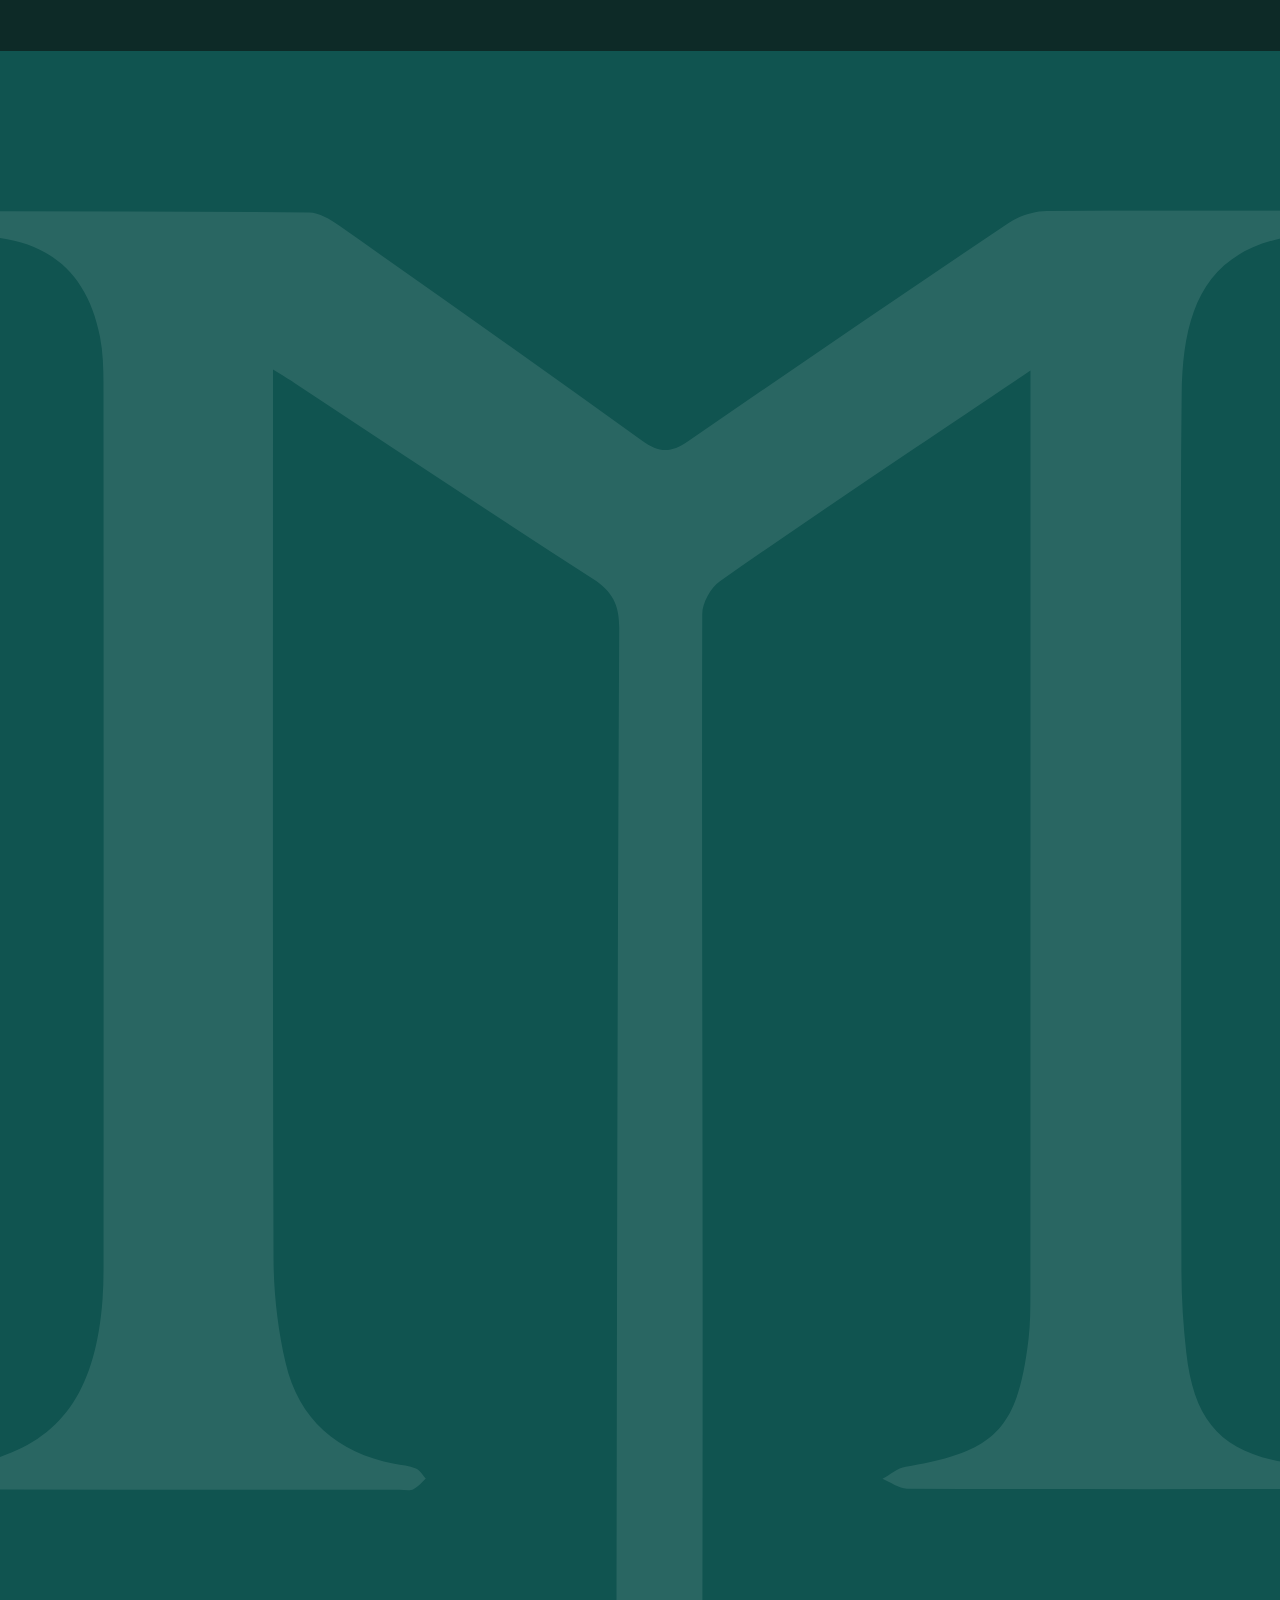
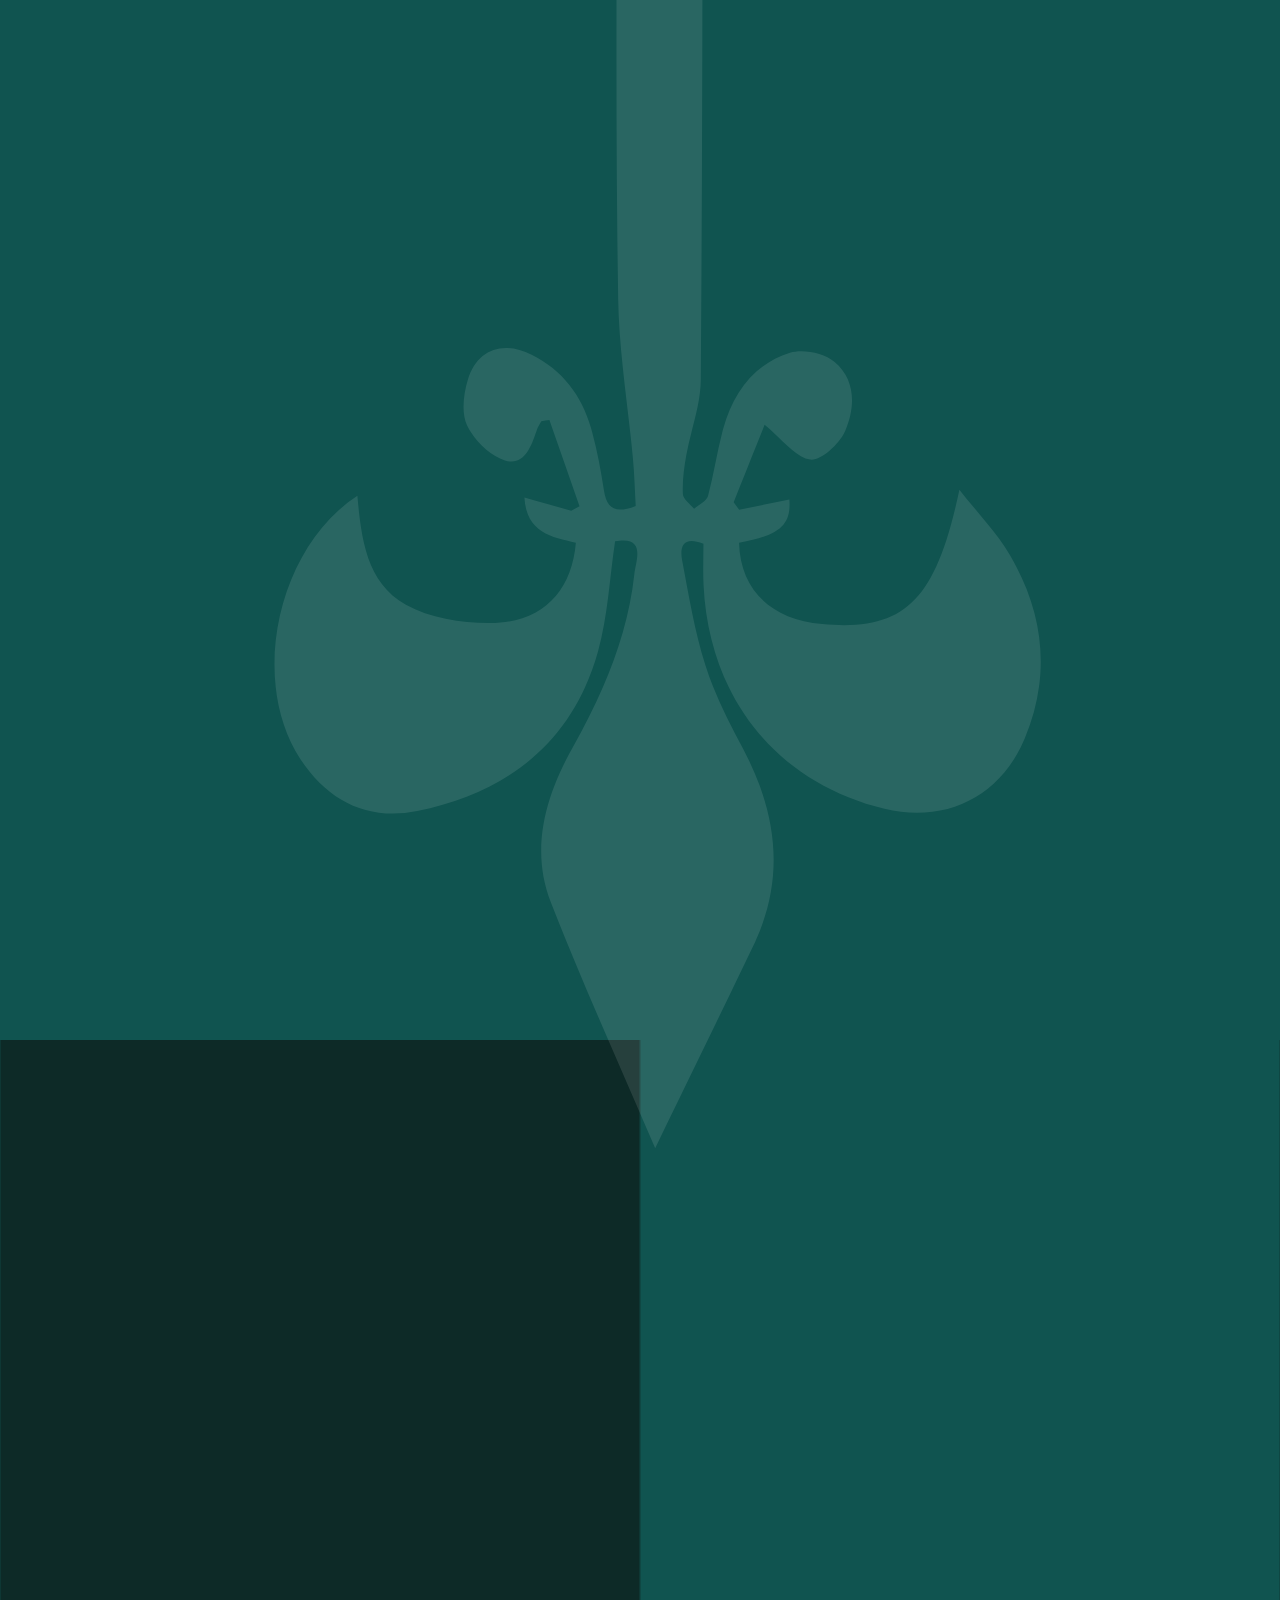
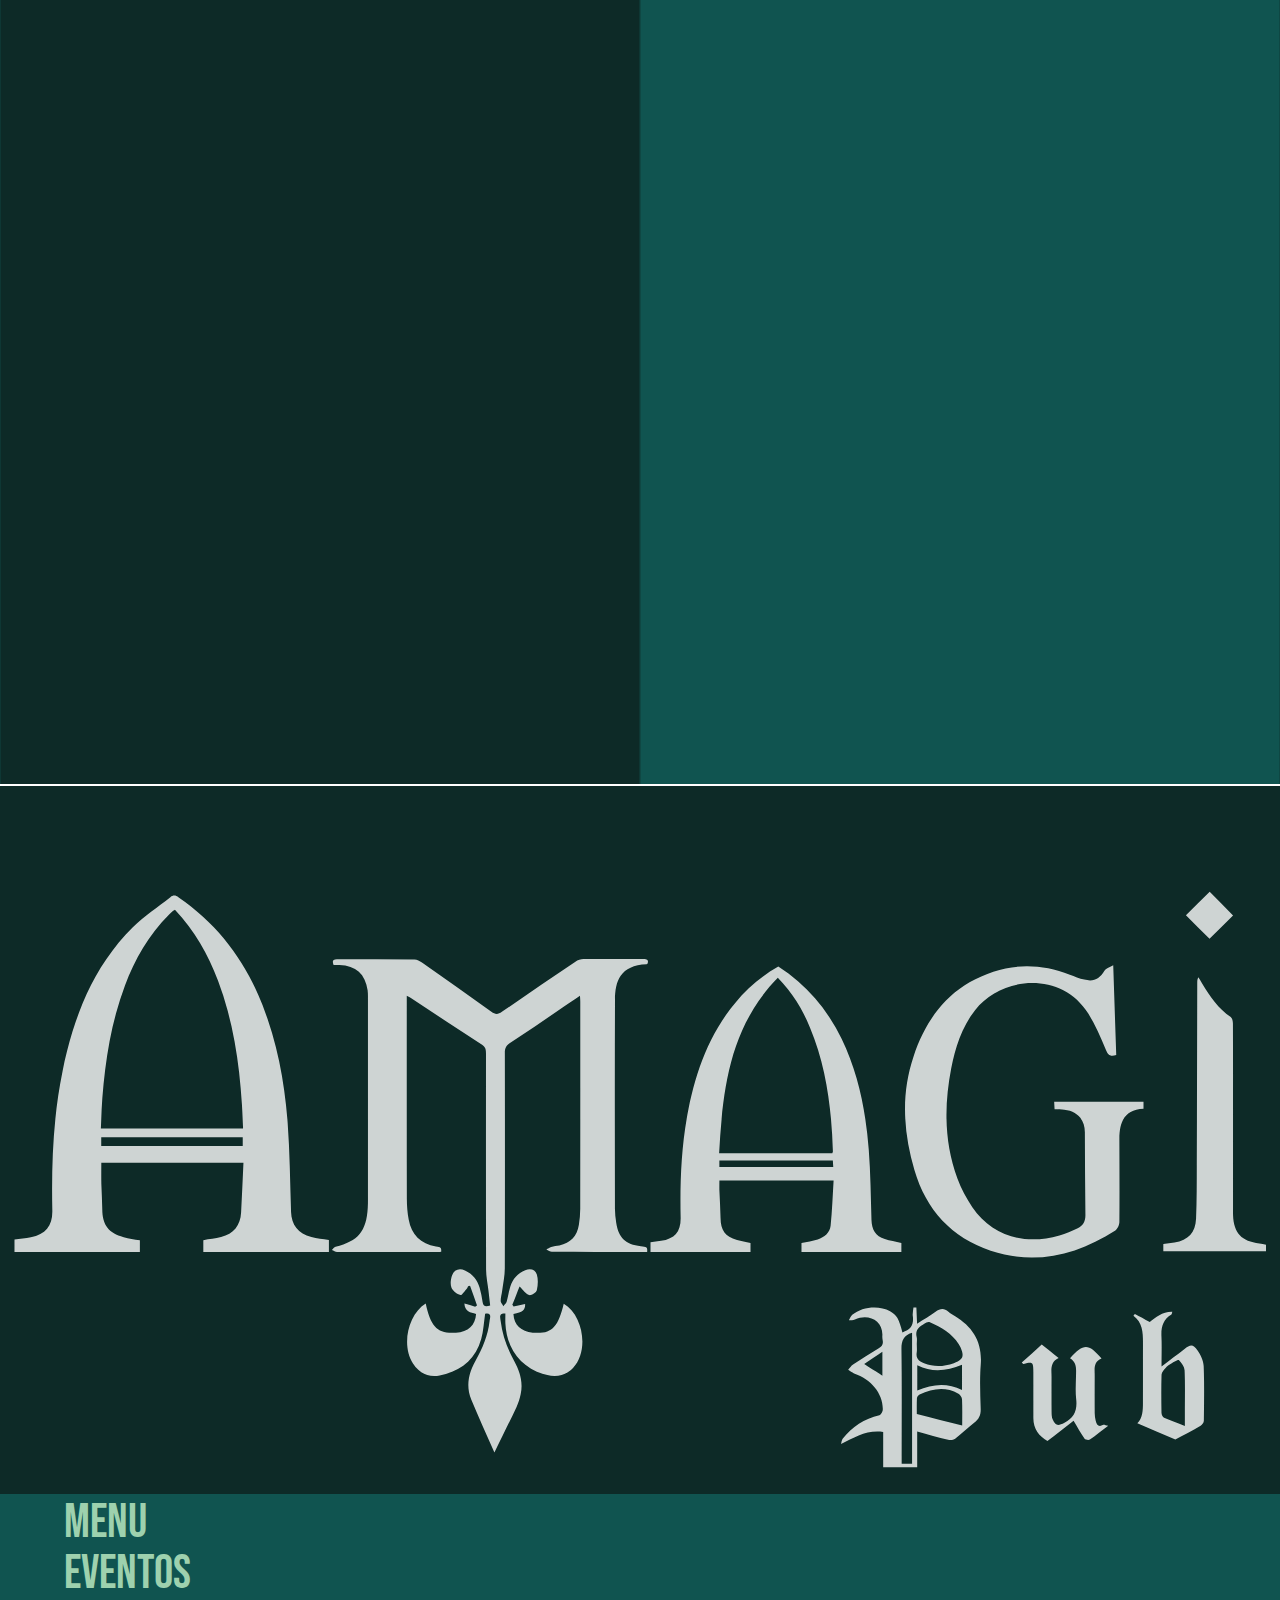
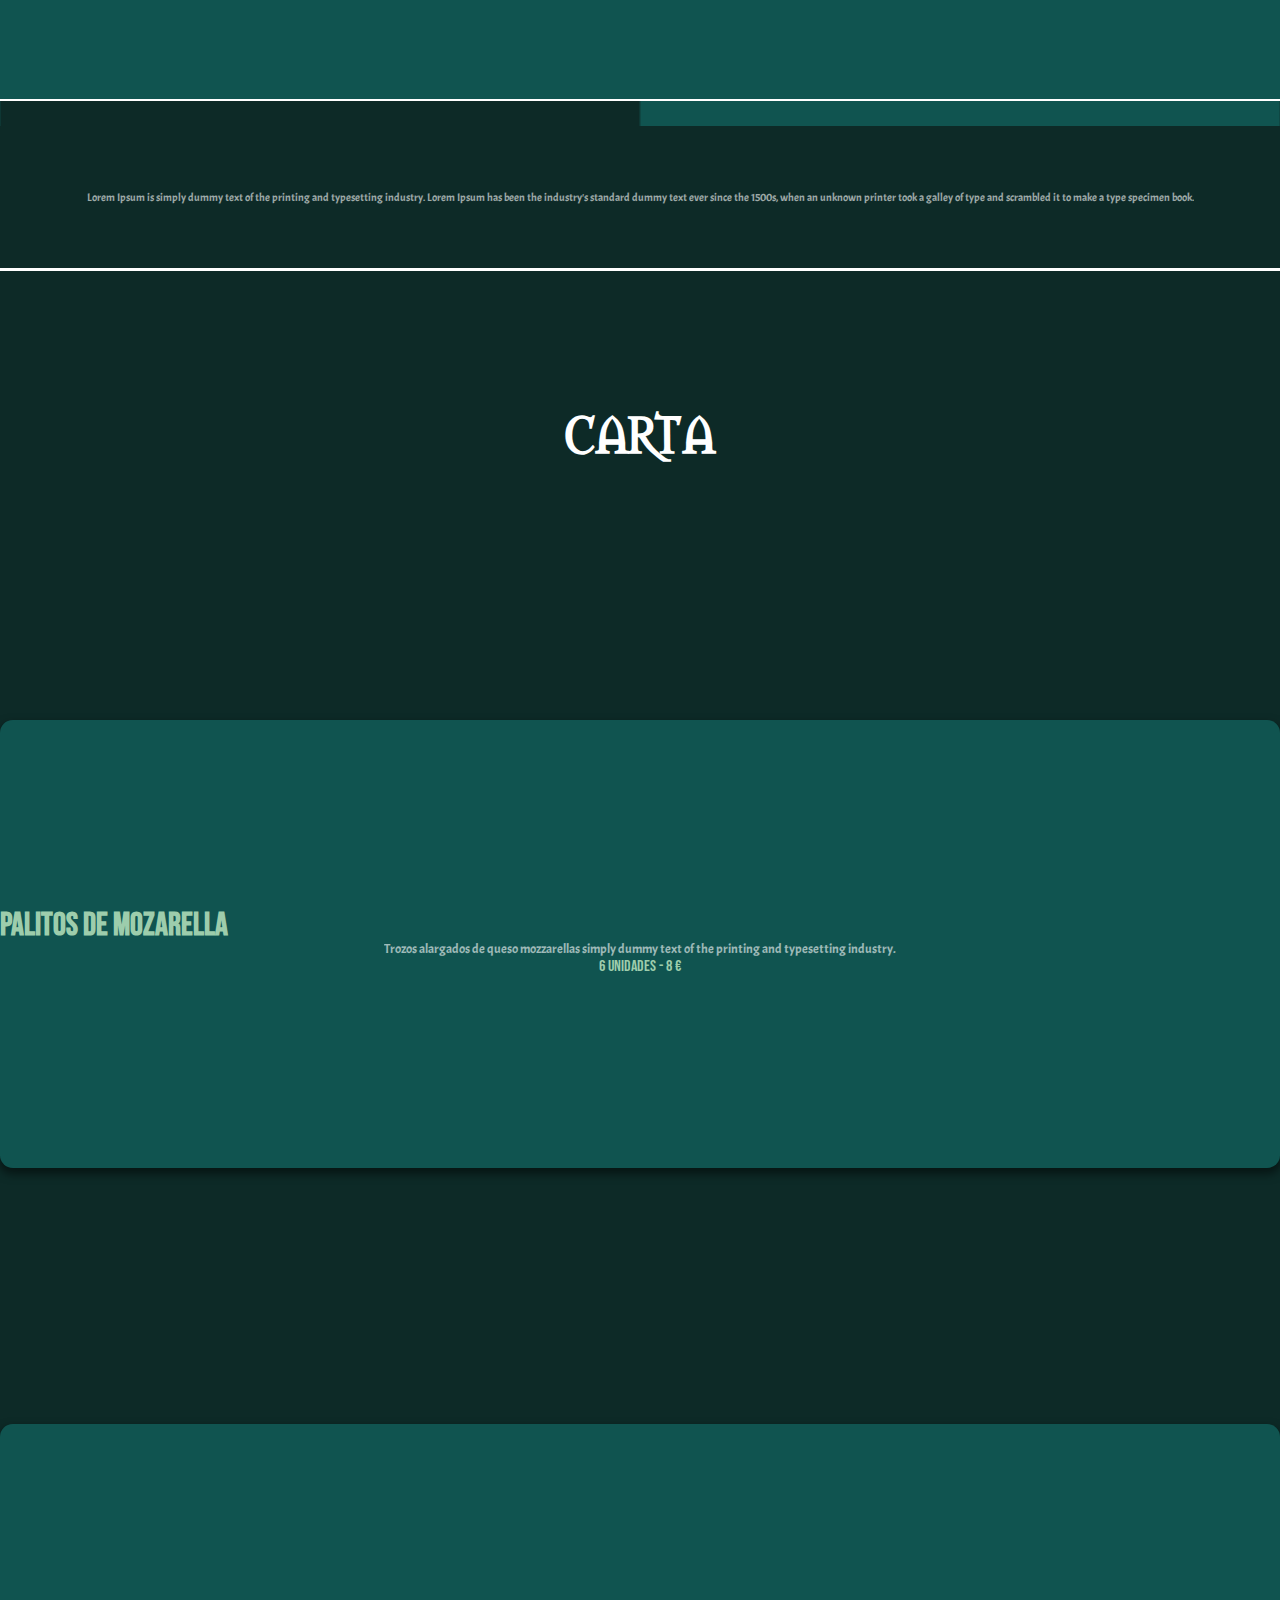
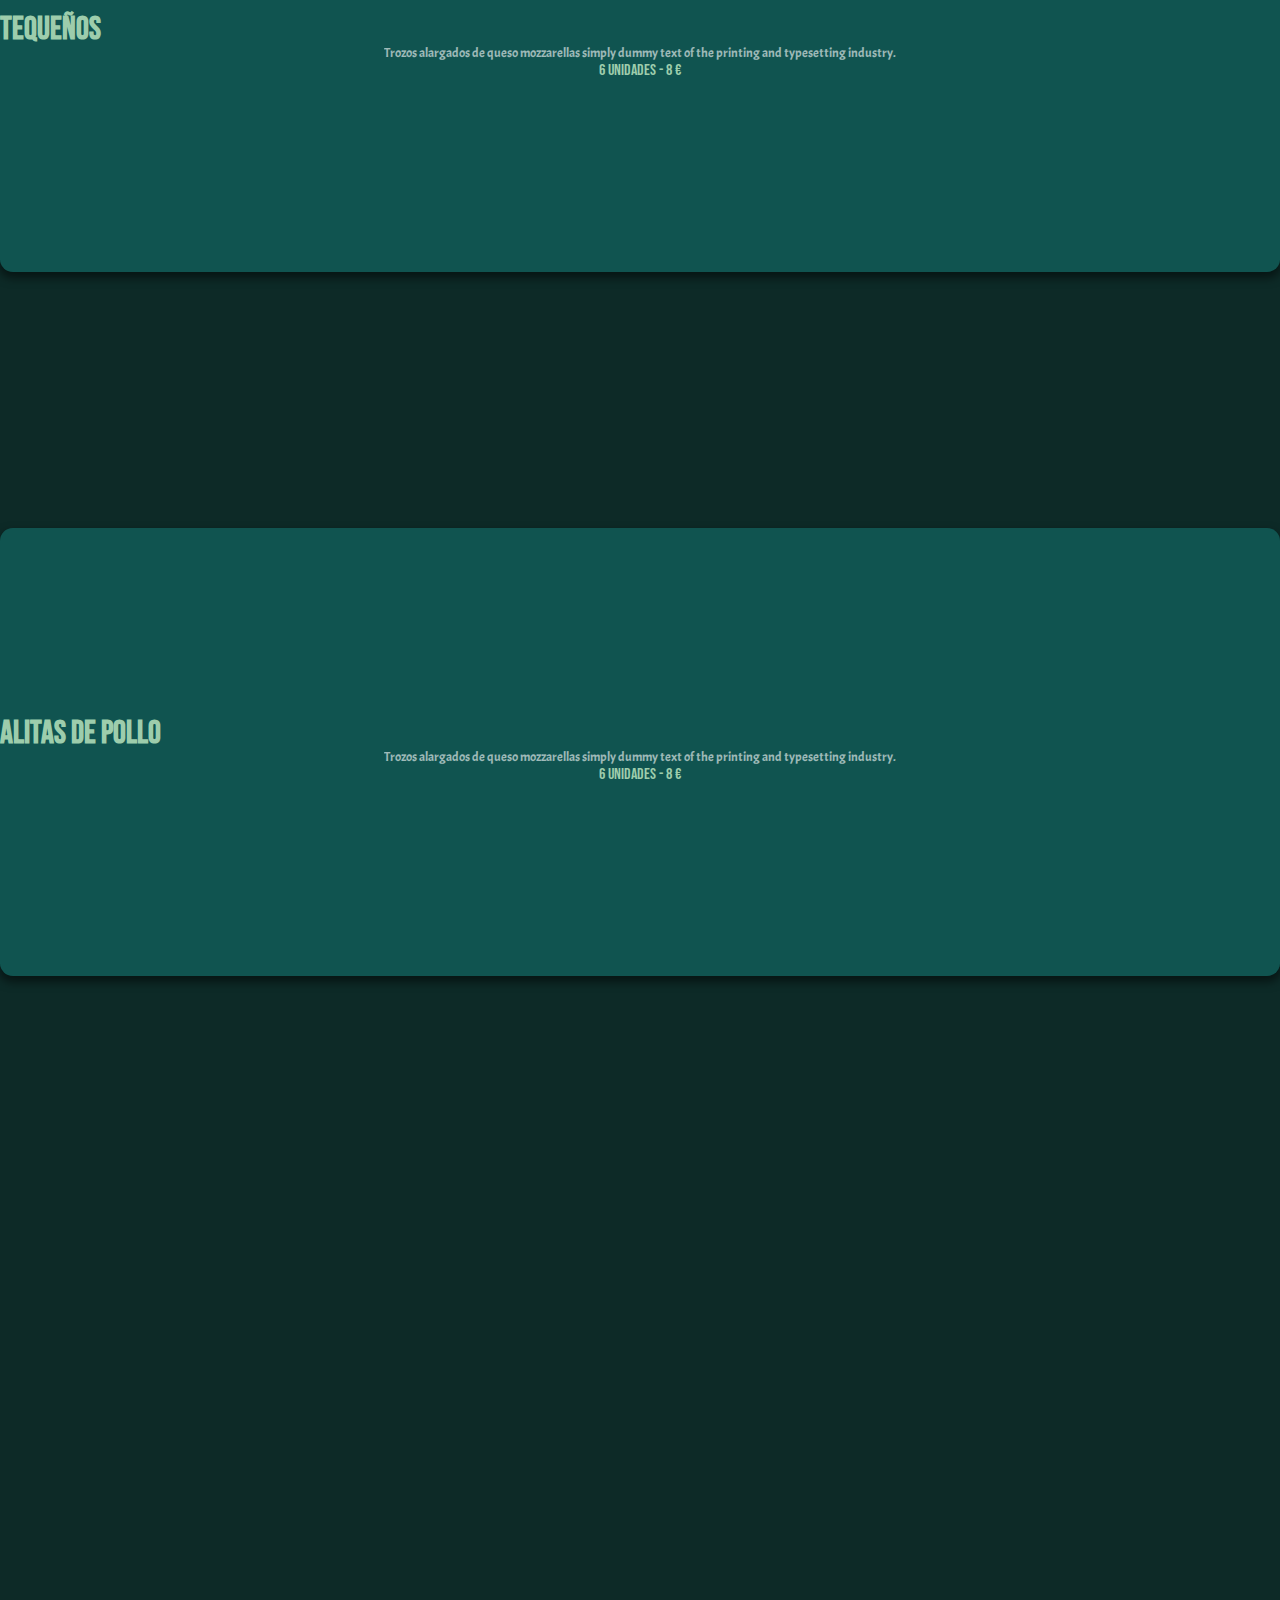
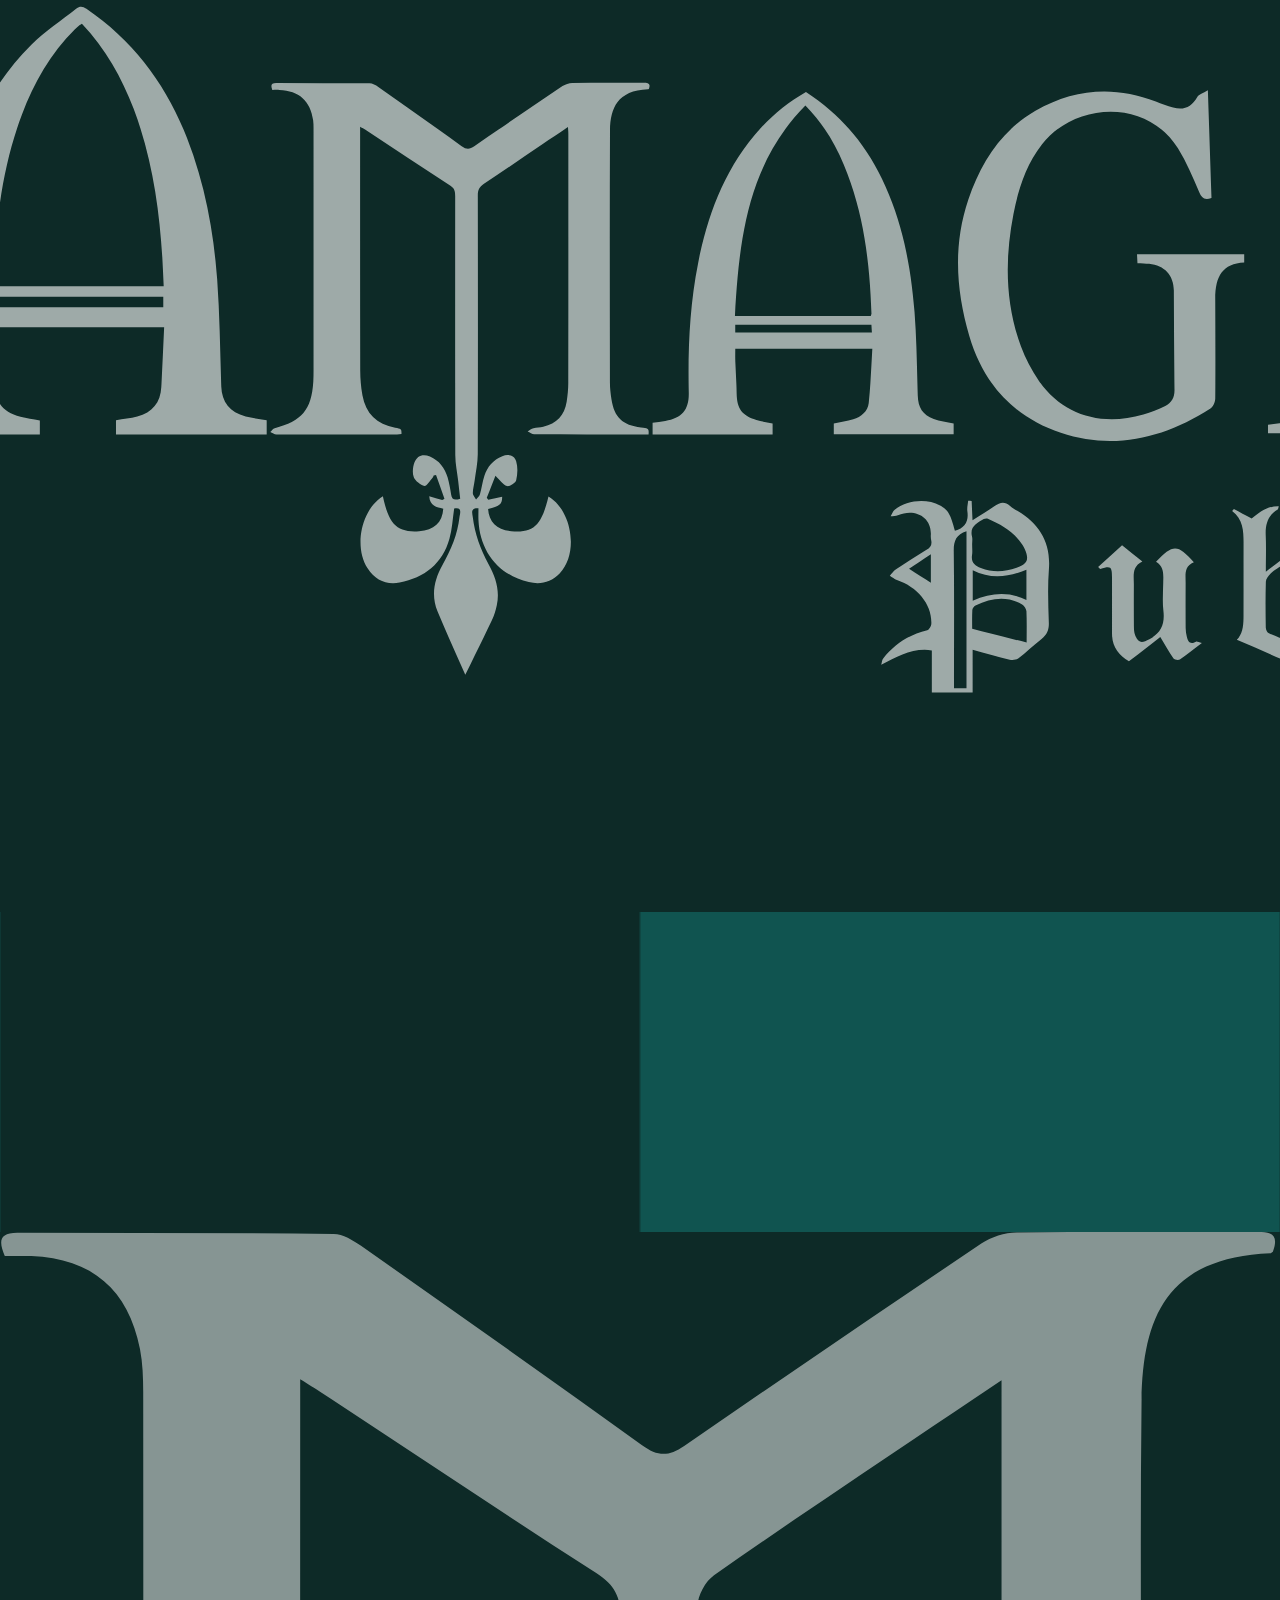
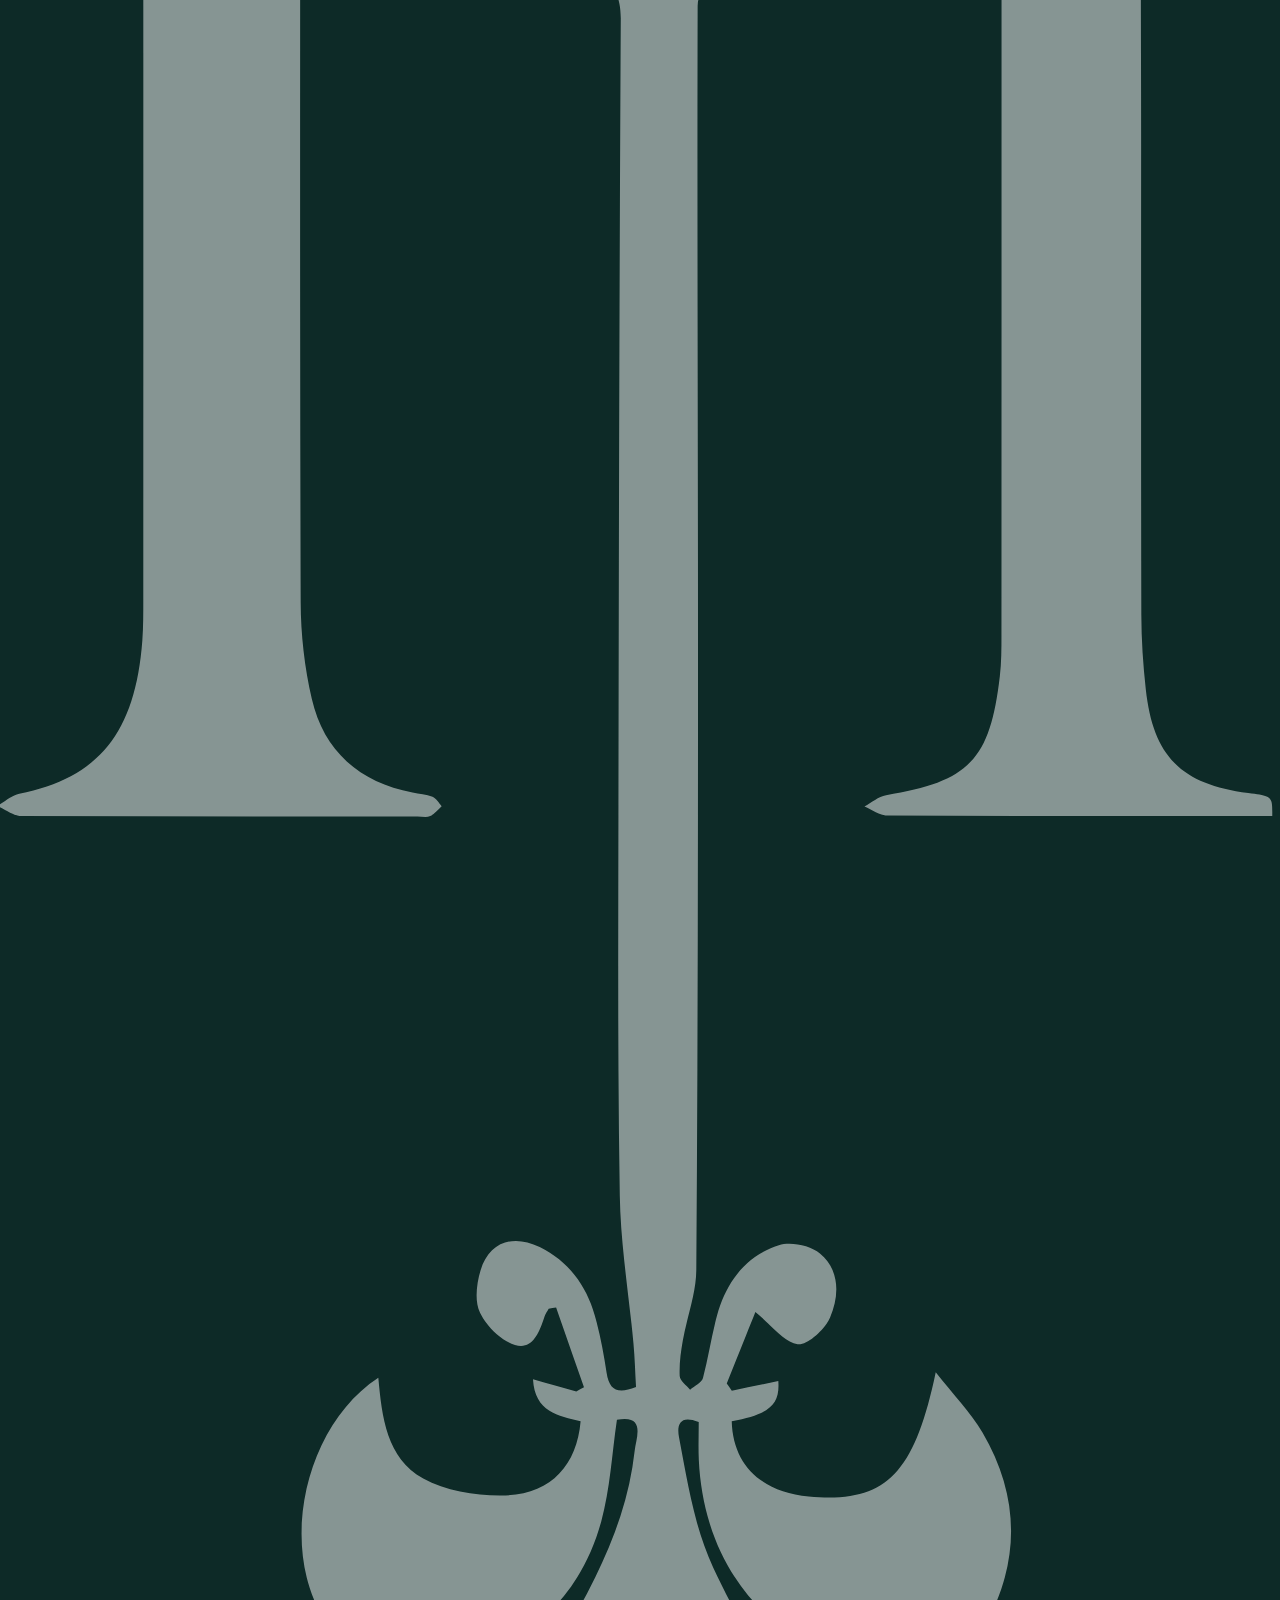
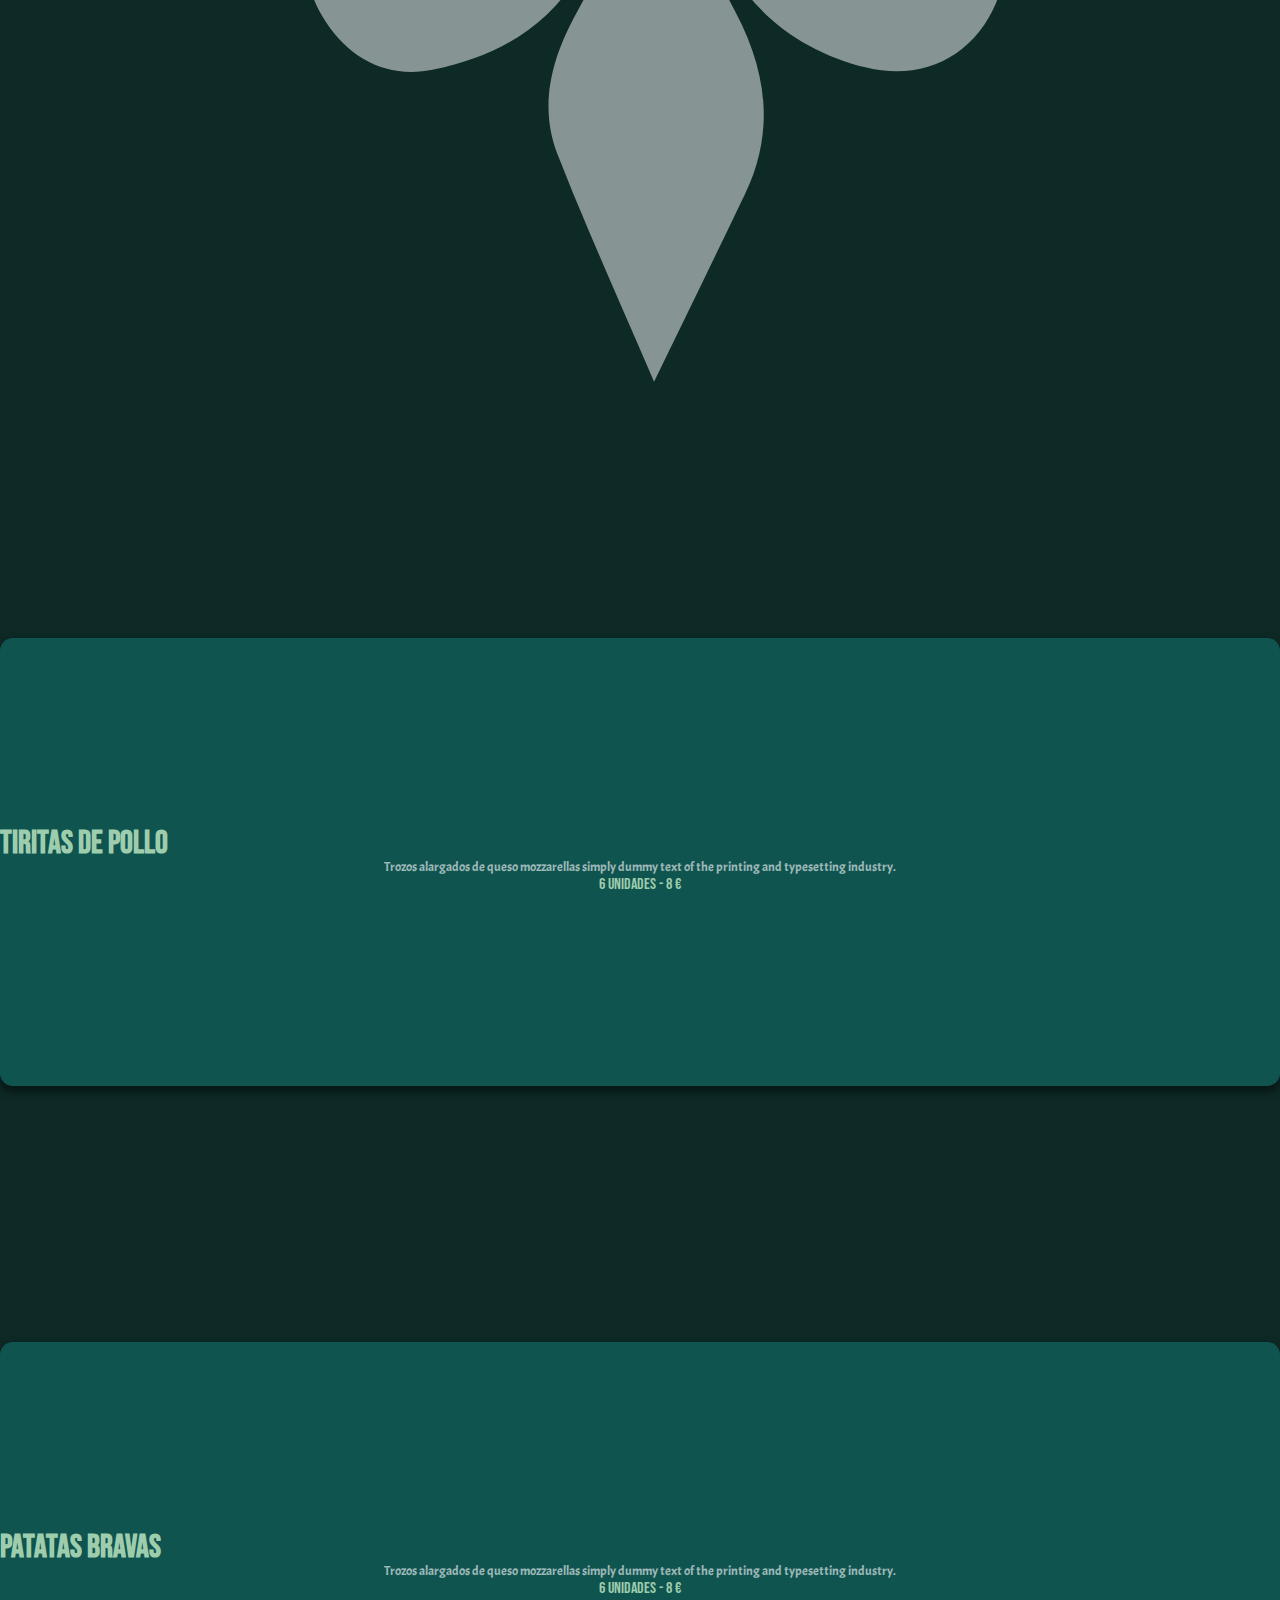
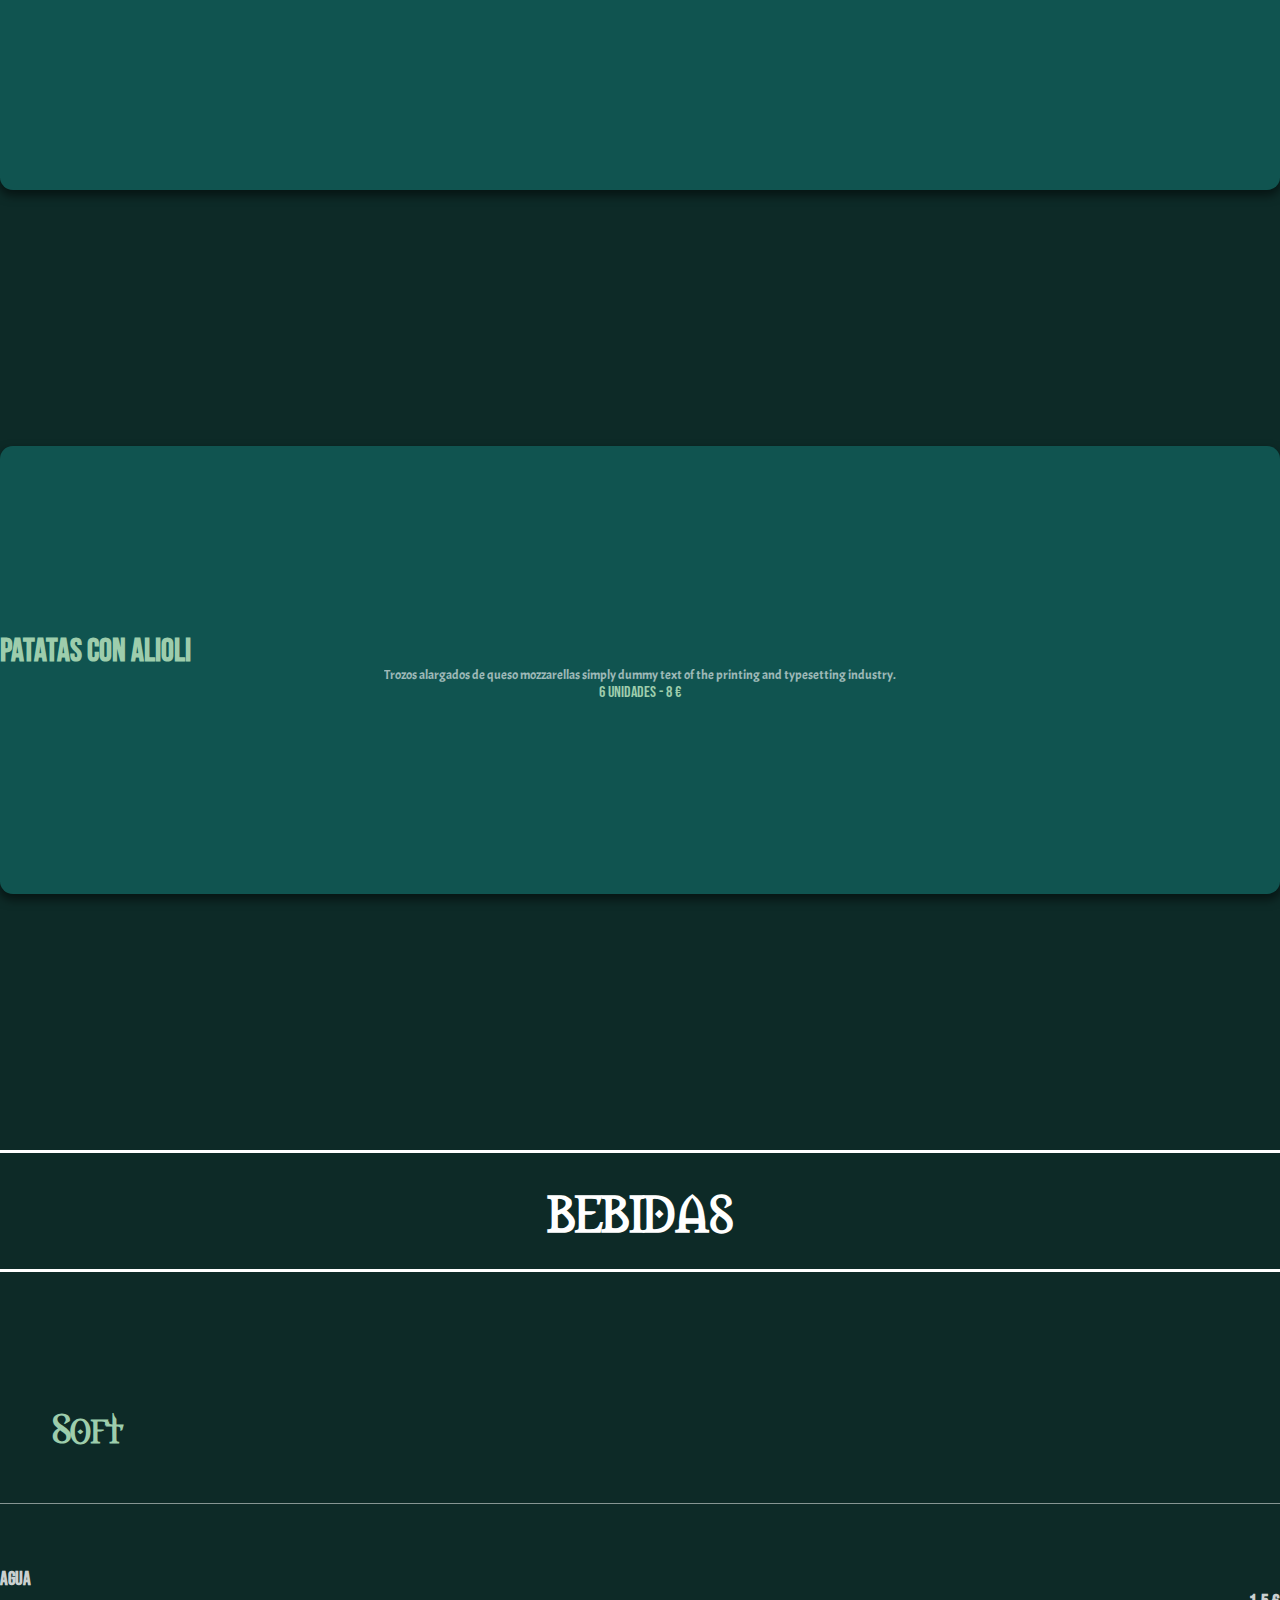
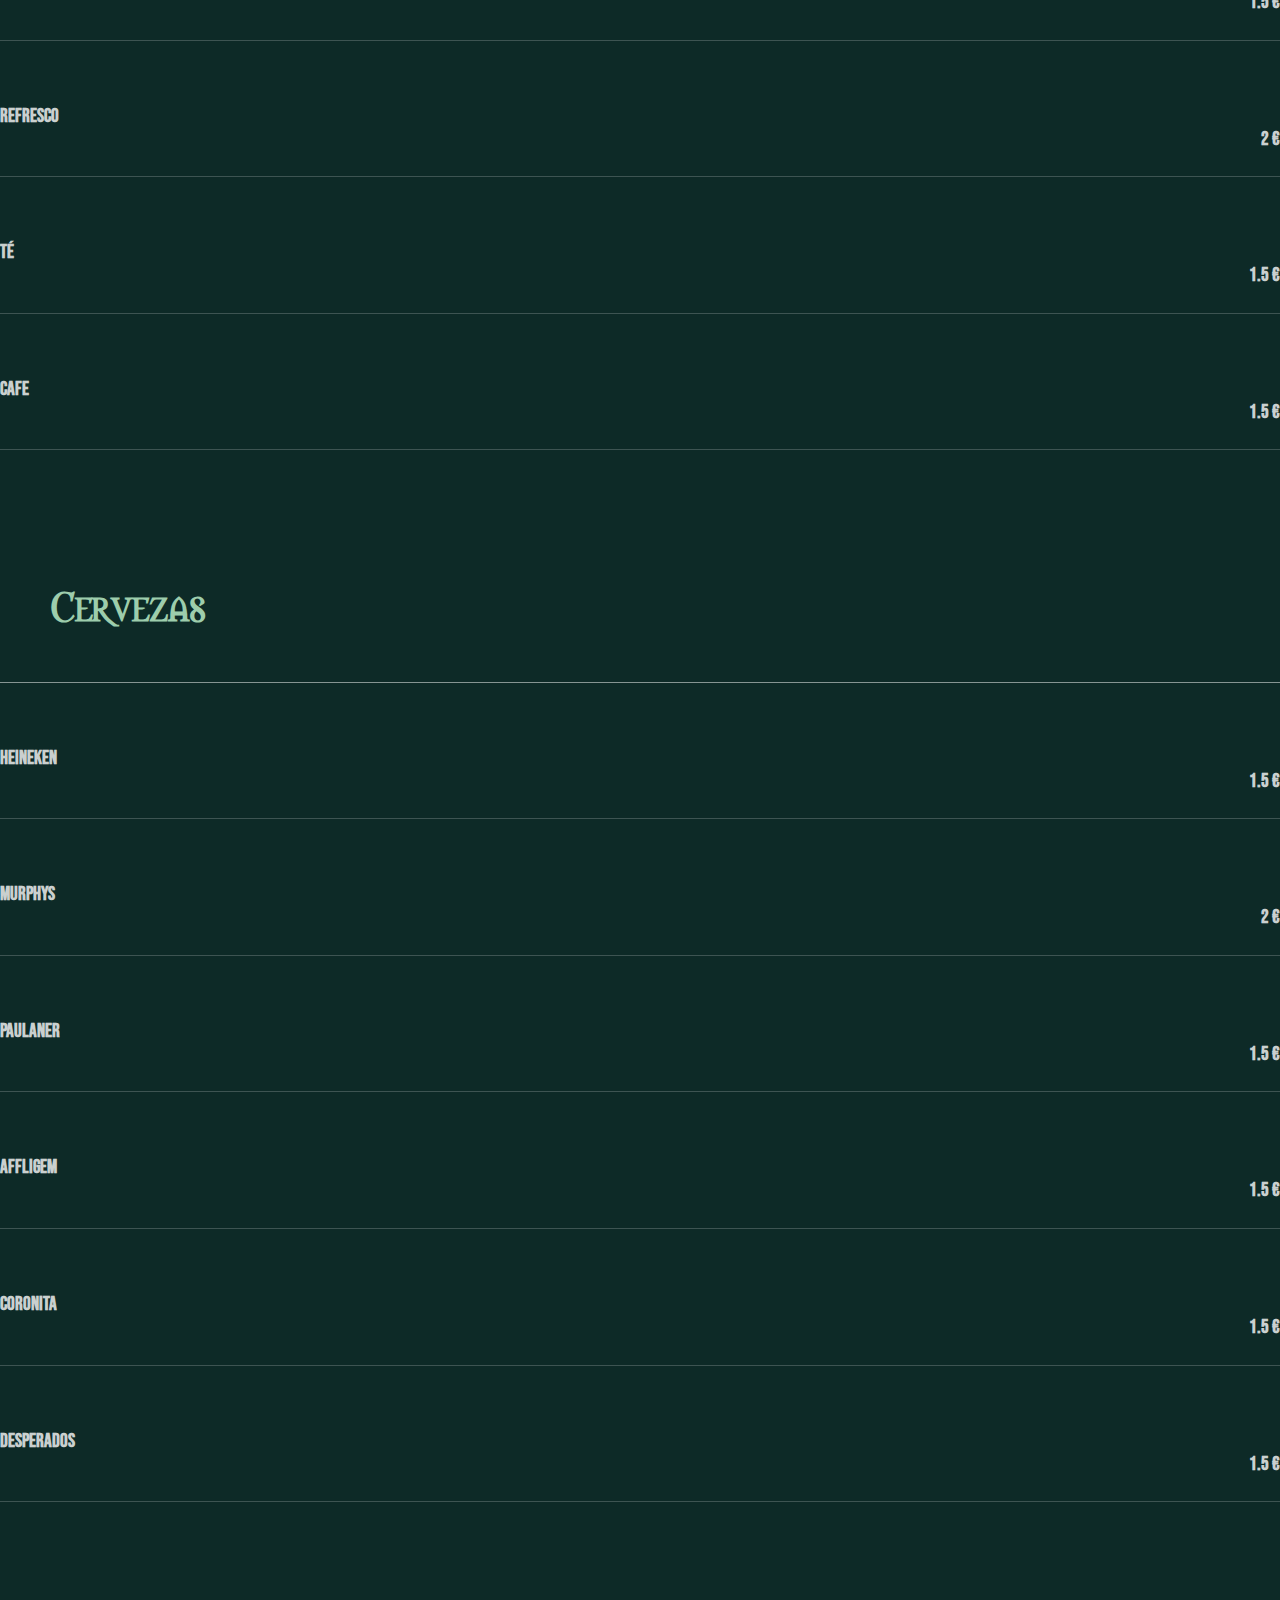
<file: index.html>
<!DOCTYPE html>
<html lang="en">

<head>
    <meta charset="UTF-8">
    <meta http-equiv="X-UA-Compatible" content="IE=edge">
    <meta name="viewport" content="width=device-width, initial-scale=1.0">
    <!-- CSS personal -->
    <link rel="stylesheet" href="styleCSS/style.css">
    <!-- CSS only -->
    <link href="https://cdn.jsdelivr.net/npm/bootstrap@5.1.3/dist/css/bootstrap.min.css" rel="stylesheet"
        integrity="sha384-1BmE4kWBq78iYhFldvKuhfTAU6auU8tT94WrHftjDbrCEXSU1oBoqyl2QvZ6jIW3" crossorigin="anonymous">
    <!-- GOOGLE FONTS only -->
    <link rel="preconnect" href="https://fonts.googleapis.com">
    <link rel="preconnect" href="https://fonts.gstatic.com" crossorigin>
    <link href="https://fonts.googleapis.com/css2?family=Acme&family=Bebas+Neue&display=swap" rel="stylesheet">
    <title>Amagi</title>
</head>


<body class="container-fluid ">
    <div class="row topBlock">
        <div class="col-6 left-main">
        </div>
        <div class="col-6 right-main">
            <div class="container logoContainer">
                <img src="img/mlogo.svg" alt="Logo M" class="logo">
            </div>
        </div>
    </div>

    <div class="row middleBlock">
        <div class="col-6 left-main">
            <img src="img/logo-blanco.svg" alt="logo Amagi Blanco" class="logo">
        </div>
        <div class="col-6 right-main">
            <ul class="mainMenu">
                <li class="mainMenu_Options">MENU</li>
                <li class="mainMenu_Options">EVENTOS</li>
            </ul>
        </div>
    </div>


    <div class="row bottomBlock">
        <div class="col-6 left-main">
            <p>Lorem Ipsum is simply dummy text of the printing and typesetting industry. Lorem Ipsum has been the
                industry's standard dummy text ever since the 1500s, when an unknown printer took a galley of type
                and
                scrambled it to make a type specimen book.</p>
        </div>
        <div class="col-6 right-main">
            <ul class="cartaMenu">
                <li class="cartaMenu_Options">CARTA</li>
                <li class="cartaMenu_Options">BEBIDAS</li>
                <li class="cartaMenu_Options">CERVEZAS</li>
                <li class="cartaMenu_Options">GIN TONIC</li>
            </ul>
        </div>
    </div>

    <div class="row menublock">
        <div class="col-6 left-main">
            <h2 class="cartaTiltle">CARTA</h2>
            <div class="mealCardContainer">
                <div class="container mealCard">
                    <h3>PALITOS DE MOZARELLA</h3>
                    <p class="mealDescription">
                        Trozos alargados de queso mozzarellas
                        simply dummy text of the printing and
                        typesetting industry.
                    </p>
                    <div class="price">6 unidades - 8 €</div>
                </div>
                <div class="container mealCard">
                    <h3>TEQUEÑOS</h3>
                    <p class="mealDescription">
                        Trozos alargados de queso mozzarellas
                        simply dummy text of the printing and
                        typesetting industry.
                    </p>
                    <div class="price">6 unidades - 8 €</div>
                </div>
                <div class="container mealCard">
                    <h3>ALITAS DE POLLO</h3>
                    <p class="mealDescription">
                        Trozos alargados de queso mozzarellas
                        simply dummy text of the printing and
                        typesetting industry.
                    </p>
                    <div class="price">6 unidades - 8 €</div>
                </div>
                <div class="container logoContainerFoodmenu">
                    <img src="img/logo-blanco.svg" alt="Logo Amagi" class="logo">
                </div>
            </div>
        </div>

        <div class="col-6 right-mainAlternative ">
            <div class="container logoContainer">
                <img src="img/mlogo.svg" alt="Logo M" class="logoM">
            </div>
            <div class="mealCardContainer">
                <div class="container mealCard">
                    <h3>TIRITAS DE POLLO</h3>
                    <p class="mealDescription">
                        Trozos alargados de queso mozzarellas
                        simply dummy text of the printing and
                        typesetting industry.
                    </p>
                    <div class="price">6 unidades - 8 €</div>
                </div>
                <div class="container mealCard">
                    <h3>PATATAS BRAVAS</h3>
                    <p class="mealDescription">
                        Trozos alargados de queso mozzarellas
                        simply dummy text of the printing and
                        typesetting industry.
                    </p>
                    <div class="price">6 unidades - 8 €</div>
                </div>
                <div class="container mealCard">
                    <h3>PATATAS CON ALIOLI</h3>
                    <p class="mealDescription">
                        Trozos alargados de queso mozzarellas
                        simply dummy text of the printing and
                        typesetting industry.
                    </p>
                    <div class="price">6 unidades - 8 €</div>
                </div>
            </div>
        </div>

        <div class="container-fluid menuBebidas">
            <h2 class="bebidaTiltle">BEBIDAS</h2>
        </div>
        <div class="container-fluid bebidasBlock">
            <div class="row">
                <div class="col-6 left-main">
                    <h3 class="drinkSection">Soft</h3>
                    <div class="row drinkCard">
                        <div class="col-7">
                            <h4 class="drinkTitle">Agua</h4>
                        </div>
                        <div class="col-5">
                            <h4 class="drinkPrice">1.5 €</h4>
                        </div>
                    </div>
                    <div class="row drinkCard">
                        <div class="col-7">
                            <h4 class="drinkTitle">Refresco</h4>
                        </div>
                        <div class="col-5">
                            <h4 class="drinkPrice">2 €</h4>
                        </div>
                    </div>
                    <div class="row drinkCard">
                        <div class="col-7">
                            <h4 class="drinkTitle">Té</h4>
                        </div>
                        <div class="col-5">
                            <h4 class="drinkPrice">1.5 €</h4>
                        </div>
                    </div>
                    <div class="row drinkCard">
                        <div class="col-7">
                            <h4 class="drinkTitle">Cafe</h4>
                        </div>
                        <div class="col-5">
                            <h4 class="drinkPrice">1.5 €</h4>
                        </div>
                    </div>
                    <h3 class="drinkSection">Cervezas</h3>
                    <div class="row drinkCard">
                        <div class="col-7">
                            <h4 class="drinkTitle">HEINEKEN</h4>
                        </div>
                        <div class="col-5">
                            <h4 class="drinkPrice">1.5 €</h4>
                        </div>
                    </div>
                    <div class="row drinkCard">
                        <div class="col-7">
                            <h4 class="drinkTitle">MURPHYS</h4>
                        </div>
                        <div class="col-5">
                            <h4 class="drinkPrice">2 €</h4>
                        </div>
                    </div>
                    <div class="row drinkCard">
                        <div class="col-7">
                            <h4 class="drinkTitle">PAULANER</h4>
                        </div>
                        <div class="col-5">
                            <h4 class="drinkPrice">1.5 €</h4>
                        </div>
                    </div>
                    <div class="row drinkCard">
                        <div class="col-7">
                            <h4 class="drinkTitle">AFFLIGEM</h4>
                        </div>
                        <div class="col-5">
                            <h4 class="drinkPrice">1.5 €</h4>
                        </div>
                    </div>
                    <div class="row drinkCard">
                        <div class="col-7">
                            <h4 class="drinkTitle">CORONITA</h4>
                        </div>
                        <div class="col-5">
                            <h4 class="drinkPrice">1.5 €</h4>
                        </div>
                    </div>
                    <div class="row drinkCard">
                        <div class="col-7">
                            <h4 class="drinkTitle">DESPERADOS</h4>
                        </div>
                        <div class="col-5">
                            <h4 class="drinkPrice">1.5 €</h4>
                        </div>
                    </div>
                    <div class="row containerImg">
                        <img src="img/clover.svg" alt="clover Amagi" class="clover">
                    </div>
                </div>
                <div class="col-6 right-main">
                    <div class="row containerImg">
                        <img src="img/botellas.svg" alt="bottles Amagi" class="bottles">
                    </div>
                    <h3 class="drinkSection">Vino</h3>
                    <div class="row drinkCard">
                        <div class="col-7">
                            <h4 class="drinkTitle">Blanco</h4>
                        </div>
                        <div class="col-5">
                            <h4 class="drinkPrice">5 €</h4>
                        </div>
                    </div>
                    <div class="row drinkCard">
                        <div class="col-7">
                            <h4 class="drinkTitle">White</h4>
                        </div>
                        <div class="col-5">
                            <h4 class="drinkPrice">4 €</h4>
                        </div>
                    </div>
                    <div class="row drinkCard">
                        <div class="col-7">
                            <h4 class="drinkTitle">Rosado</h4>
                        </div>
                        <div class="col-5">
                            <h4 class="drinkPrice">5 €</h4>
                        </div>
                    </div>
                    <div class="row drinkCard">
                        <div class="col-7">
                            <h4 class="drinkTitle">Rojo</h4>
                        </div>
                        <div class="col-5">
                            <h4 class="drinkPrice">4.5 €</h4>
                        </div>
                    </div>
                    <div class="row drinkCard">
                        <div class="col-7">
                            <h4 class="drinkTitle">Red</h4>
                        </div>
                        <div class="col-5">
                            <h4 class="drinkPrice">5 €</h4>
                        </div>
                    </div>
                    <h3 class="drinkSection">Licores</h3>
                    <div class="row drinkCard">
                        <div class="col-7">
                            <h4 class="drinkTitle">Whiske</h4>
                        </div>
                        <div class="col-5">
                            <h4 class="drinkPrice">5 €</h4>
                        </div>
                    </div>
                    <div class="row drinkCard">
                        <div class="col-7">
                            <h4 class="drinkTitle">Ron</h4>
                        </div>
                        <div class="col-5">
                            <h4 class="drinkPrice">4 €</h4>
                        </div>
                    </div>
                    <div class="row drinkCard">
                        <div class="col-7">
                            <h4 class="drinkTitle">Tequila</h4>
                        </div>
                        <div class="col-5">
                            <h4 class="drinkPrice">5 €</h4>
                        </div>
                    </div>
                    <div class="row drinkCard">
                        <div class="col-7">
                            <h4 class="drinkTitle">Vodka</h4>
                        </div>
                        <div class="col-5">
                            <h4 class="drinkPrice">4.5 €</h4>
                        </div>
                    </div>
                </div>
            </div>
        </div>
        <div class="container-fluid menuBebidas">
            <h2 class="bebidaTiltle">GIN TONIC</h2>
        </div>
        <div class="container-fluid ginBlock">
            <div class="row gintonicCard">
                <div class="col-4 bottleGin">
                    <img src="img/drinks/bottle.png" alt="" class="btl">
                </div>
                <div class="col-8 ginDescription">
                    <h3 class="ginTitle">London I</h3>
                    <p class="ginDescription">La azulada es uno de los más reconocibles y
                        especiadas ginebra del sector premium.</p>
                    <h4 class="ginTopping">BARRA DE CANELA</h4>
                    <h4 class="ginTopping">RODAJA DE NARANJA</h4>
                </div>
            </div>
            <div class="row gintonicCard">
                <div class="col-4 bottleGin">
                    <img src="img/drinks/bottle.png" alt="" class="btl">
                </div>
                <div class="col-8 ginDescription">
                    <h3 class="ginTitle">London I</h3>
                    <p class="ginDescription">La azulada es uno de los más reconocibles y
                        especiadas ginebra del sector premium.</p>
                    <h4 class="ginTopping">BARRA DE CANELA</h4>
                    <h4 class="ginTopping">RODAJA DE NARANJA</h4>
                </div>
            </div>
            <div class="row gintonicCard">
                <div class="col-4 bottleGin">
                    <img src="img/drinks/bottle.png" alt="" class="btl">
                </div>
                <div class="col-8 ginDescription">
                    <h3 class="ginTitle">London I</h3>
                    <p class="ginDescription">La azulada es uno de los más reconocibles y
                        especiadas ginebra del sector premium.</p>
                    <h4 class="ginTopping">BARRA DE CANELA</h4>
                    <h4 class="ginTopping">RODAJA DE NARANJA</h4>
                </div>
            </div>
            <div class="row gintonicCard">
                <div class="col-4 bottleGin">
                    <img src="img/drinks/bottle.png" alt="" class="btl">
                </div>
                <div class="col-8 ginDescription">
                    <h3 class="ginTitle">London I</h3>
                    <p class="ginDescription">La azulada es uno de los más reconocibles y
                        especiadas ginebra del sector premium.</p>
                    <h4 class="ginTopping">BARRA DE CANELA</h4>
                    <h4 class="ginTopping">RODAJA DE NARANJA</h4>
                </div>
            </div>
        </div>
        <div class="test"></div>
</body>

</html>
</file>
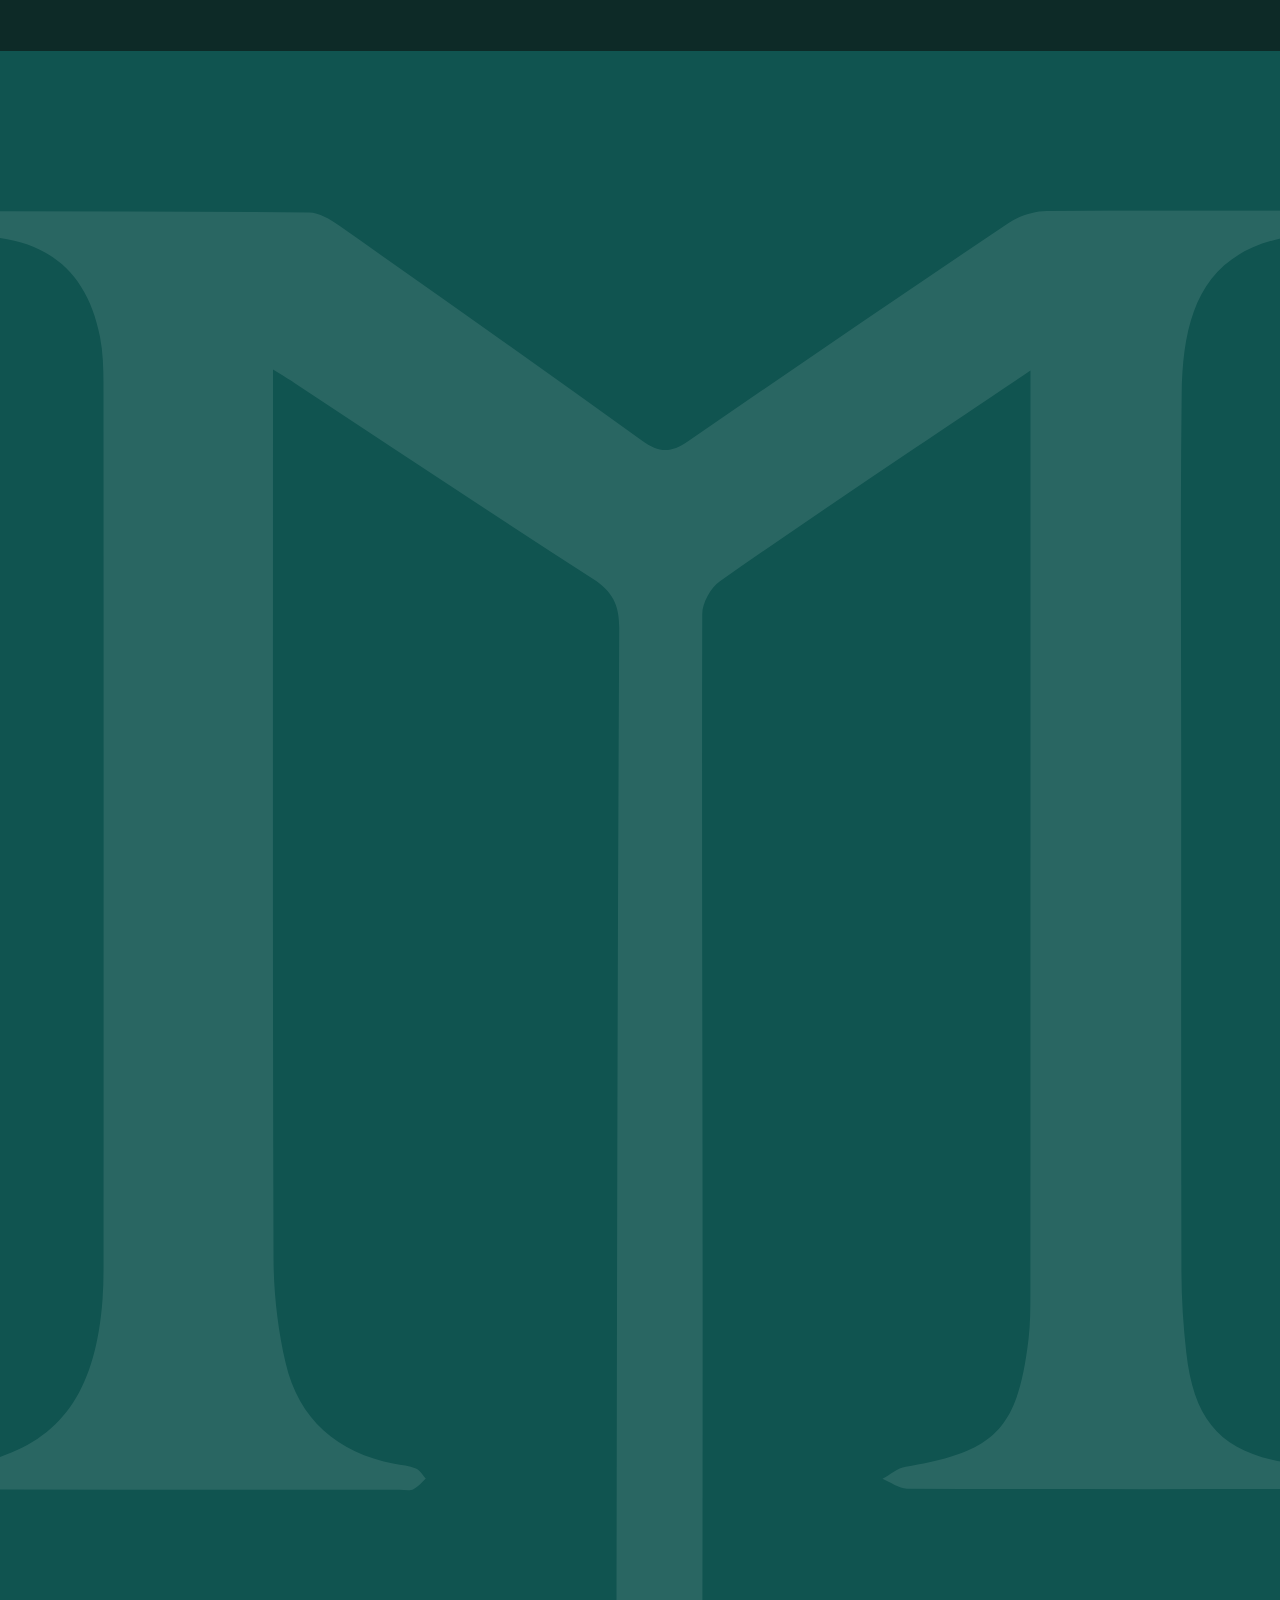
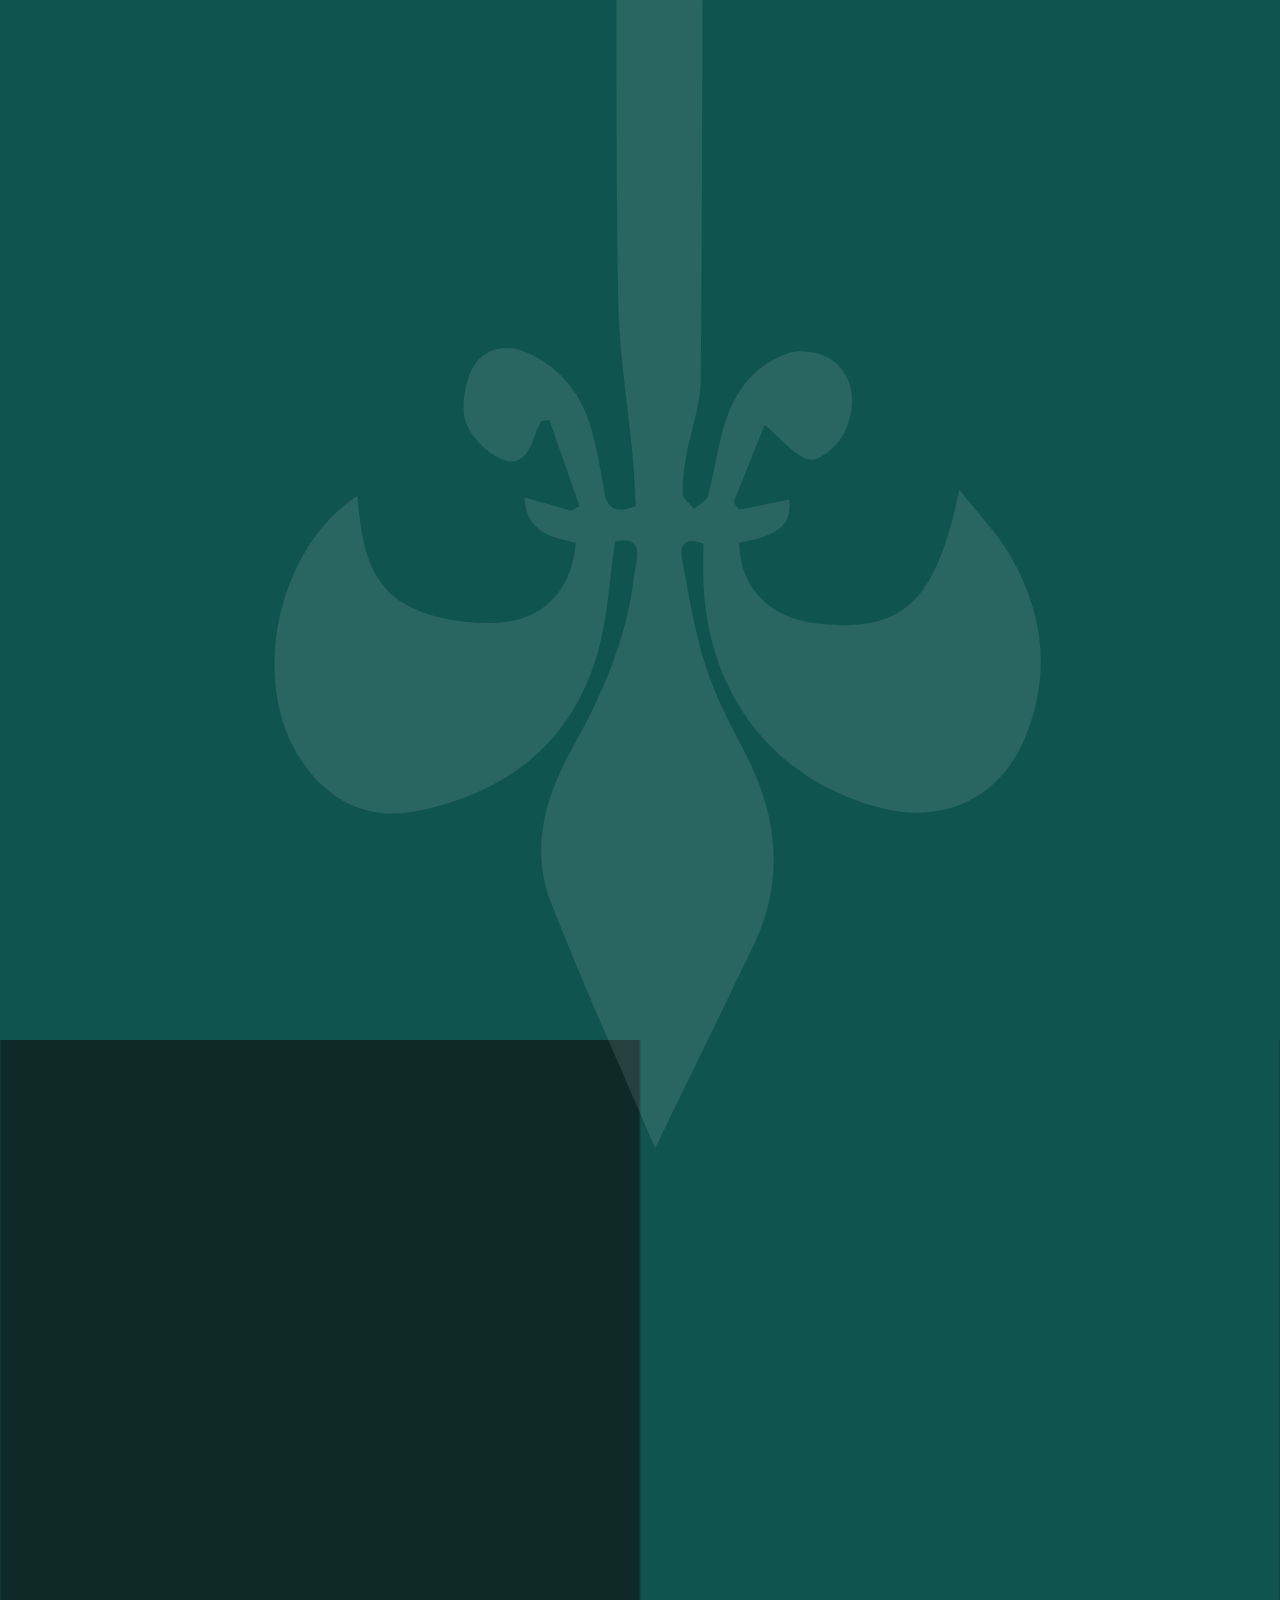
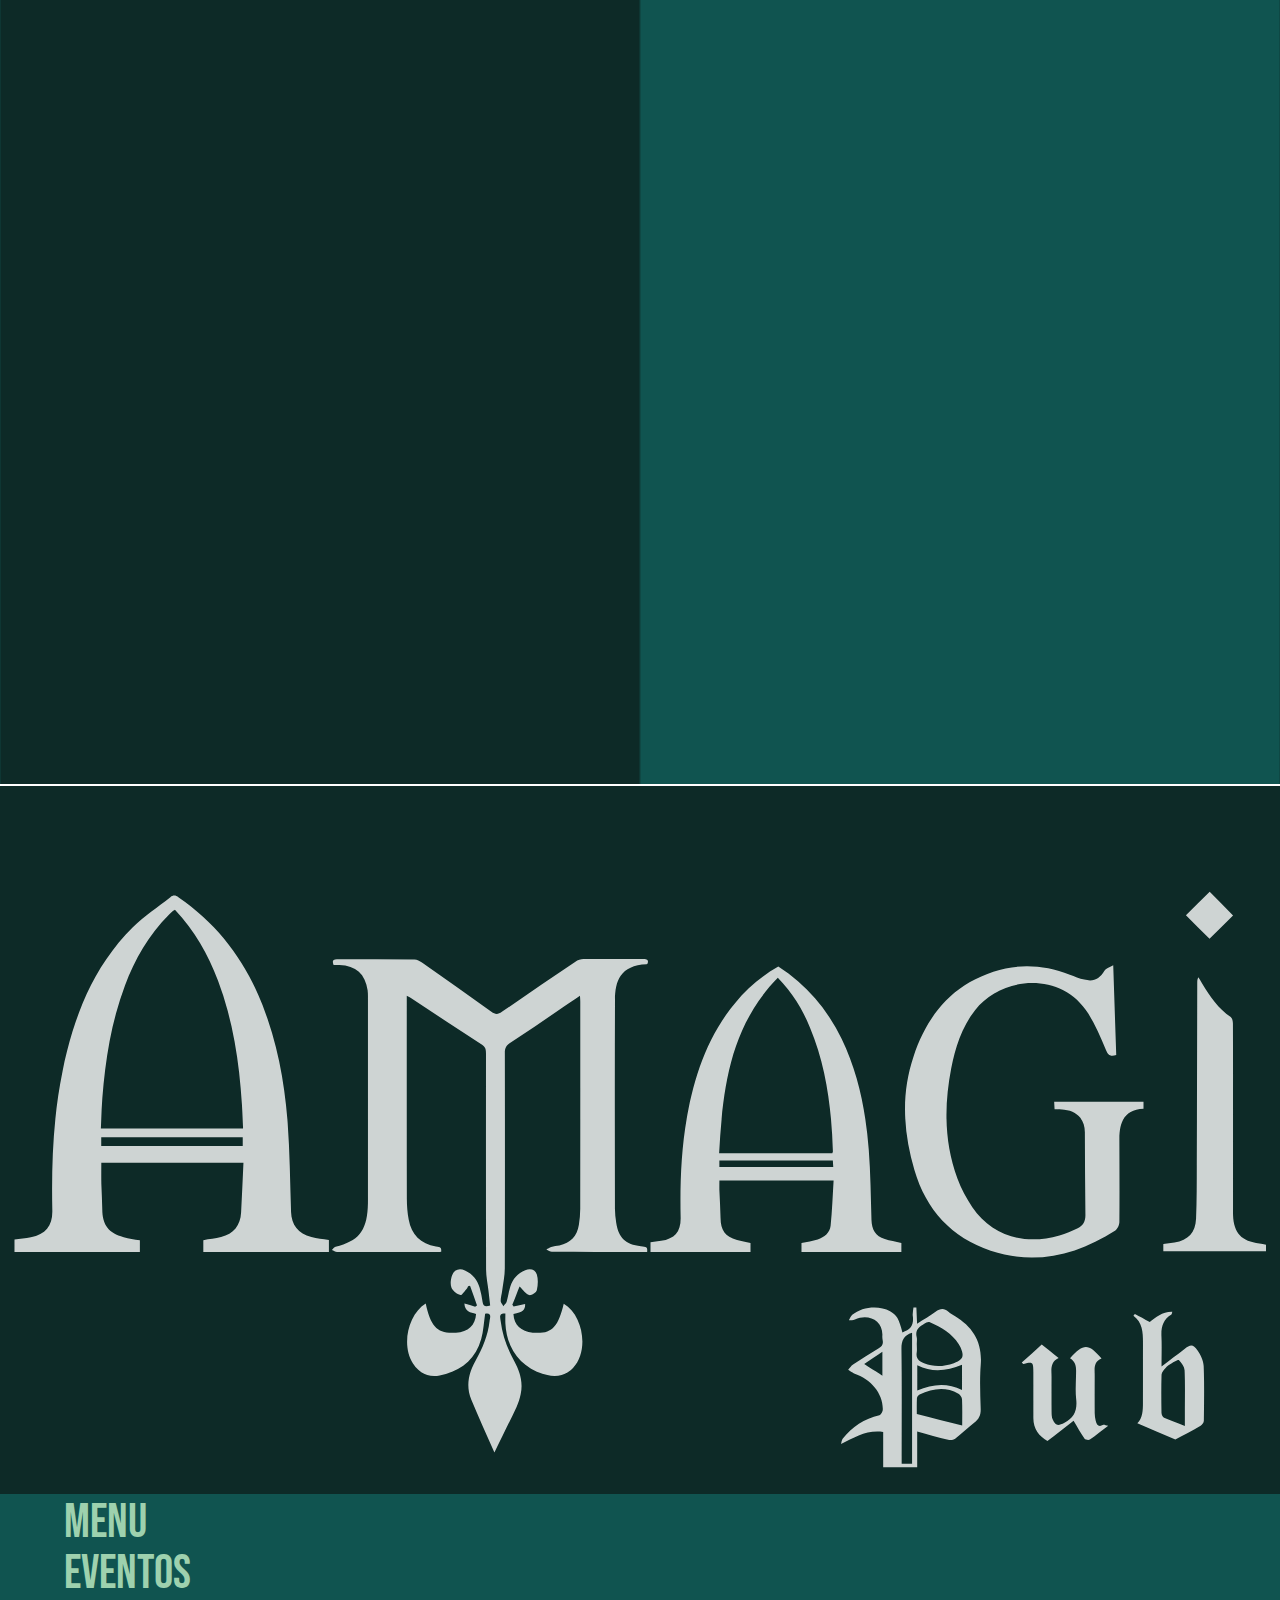
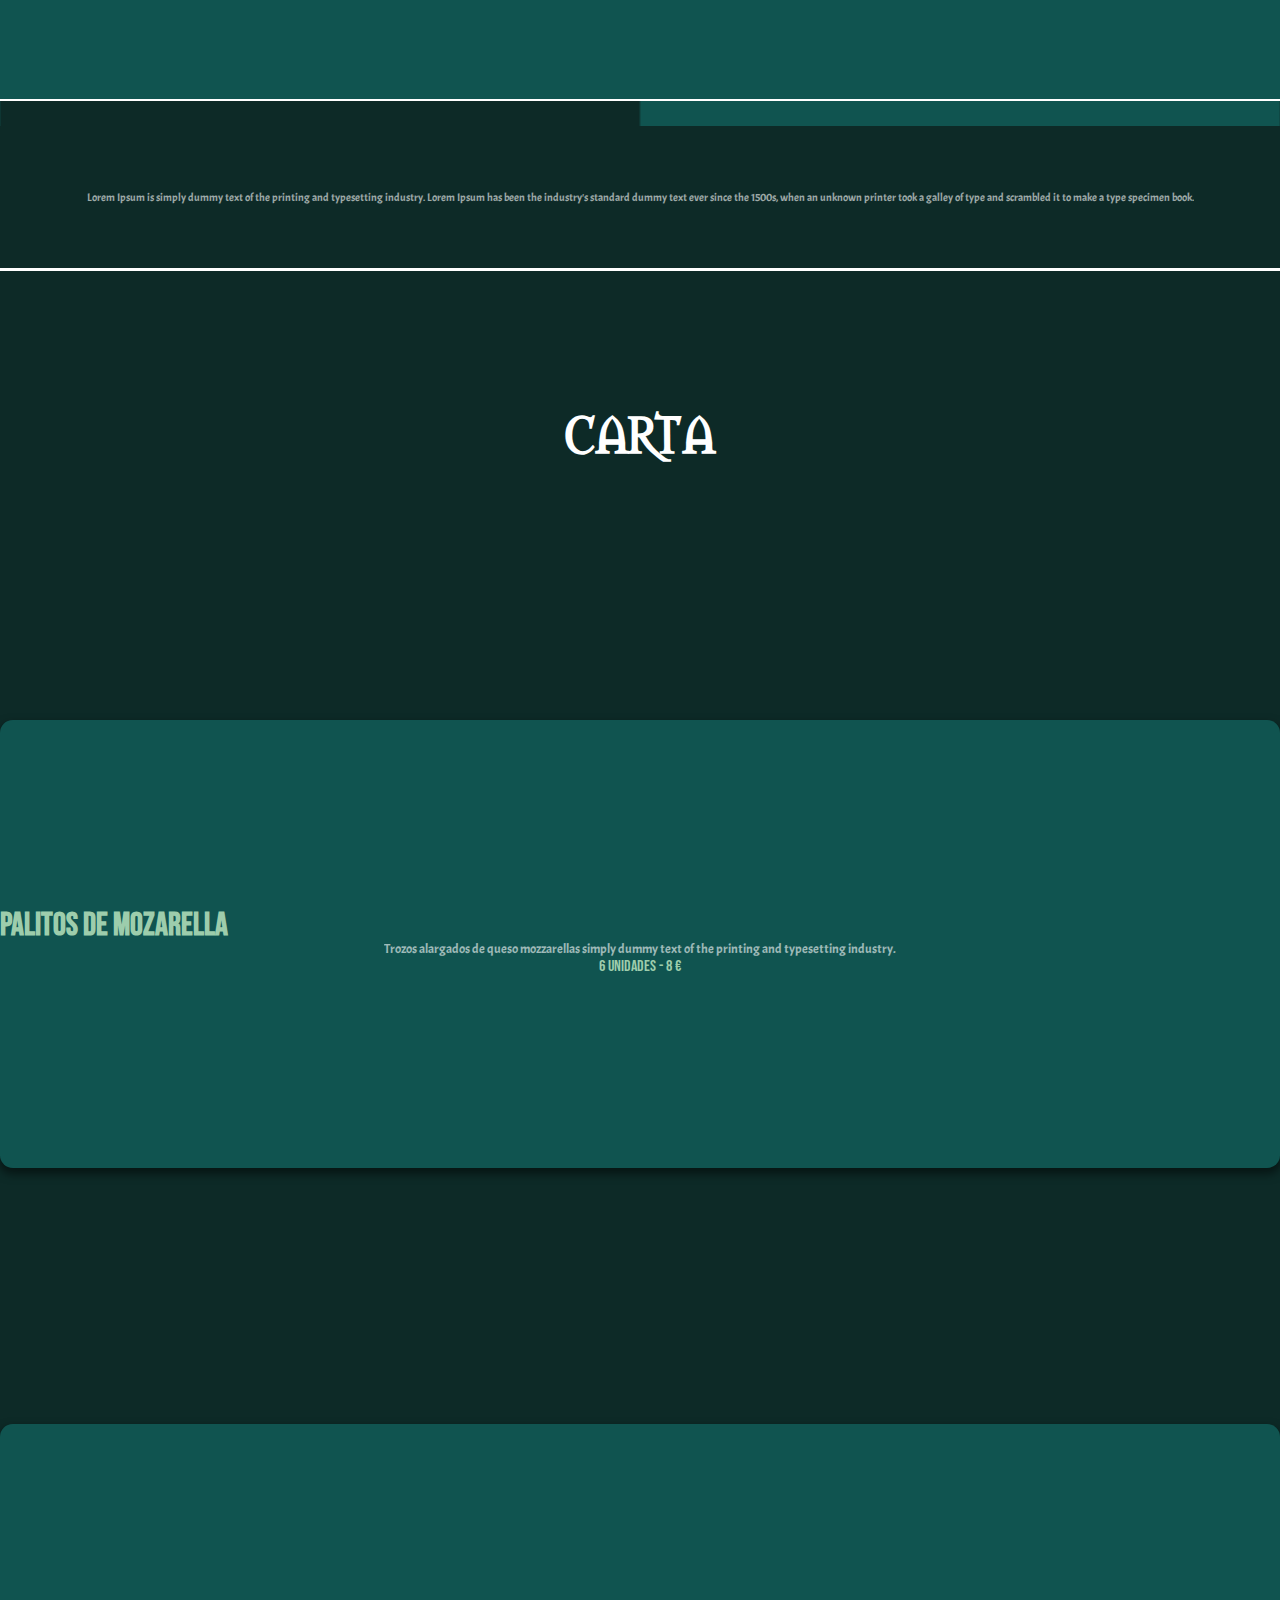
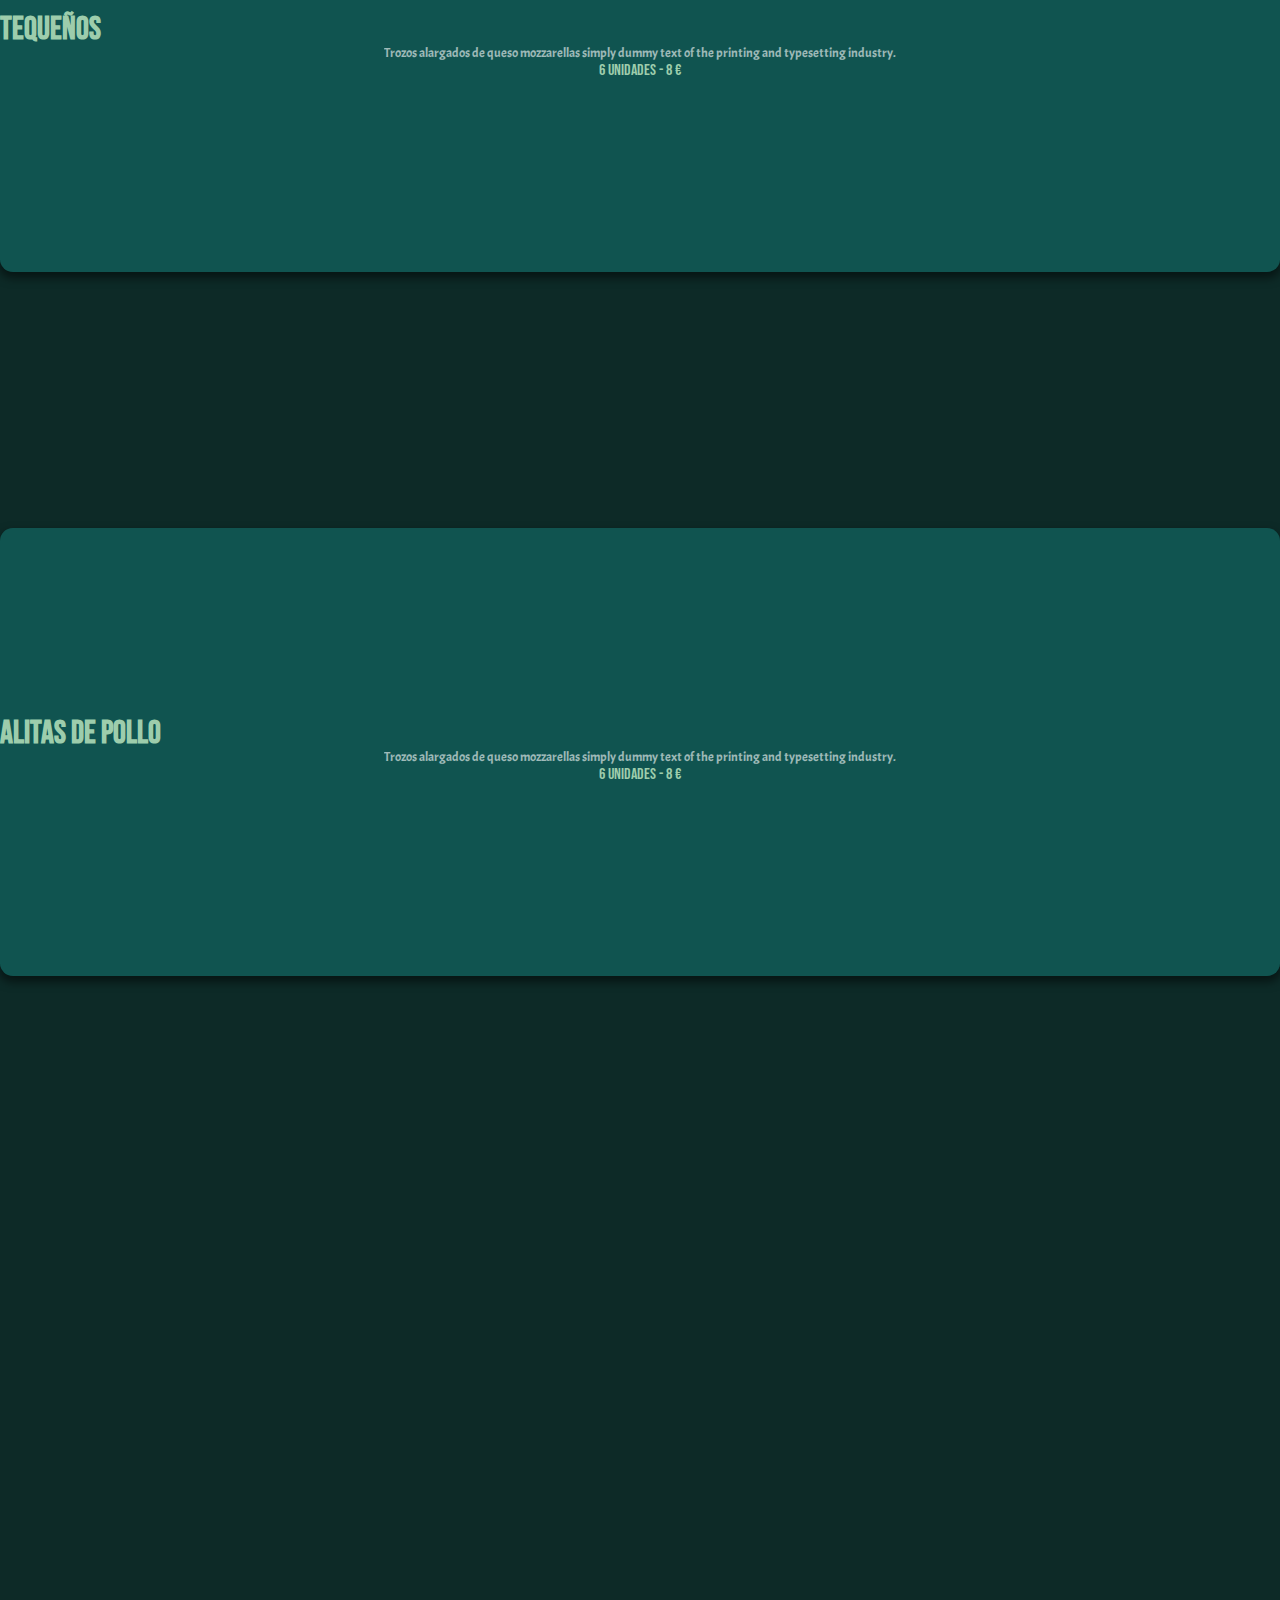
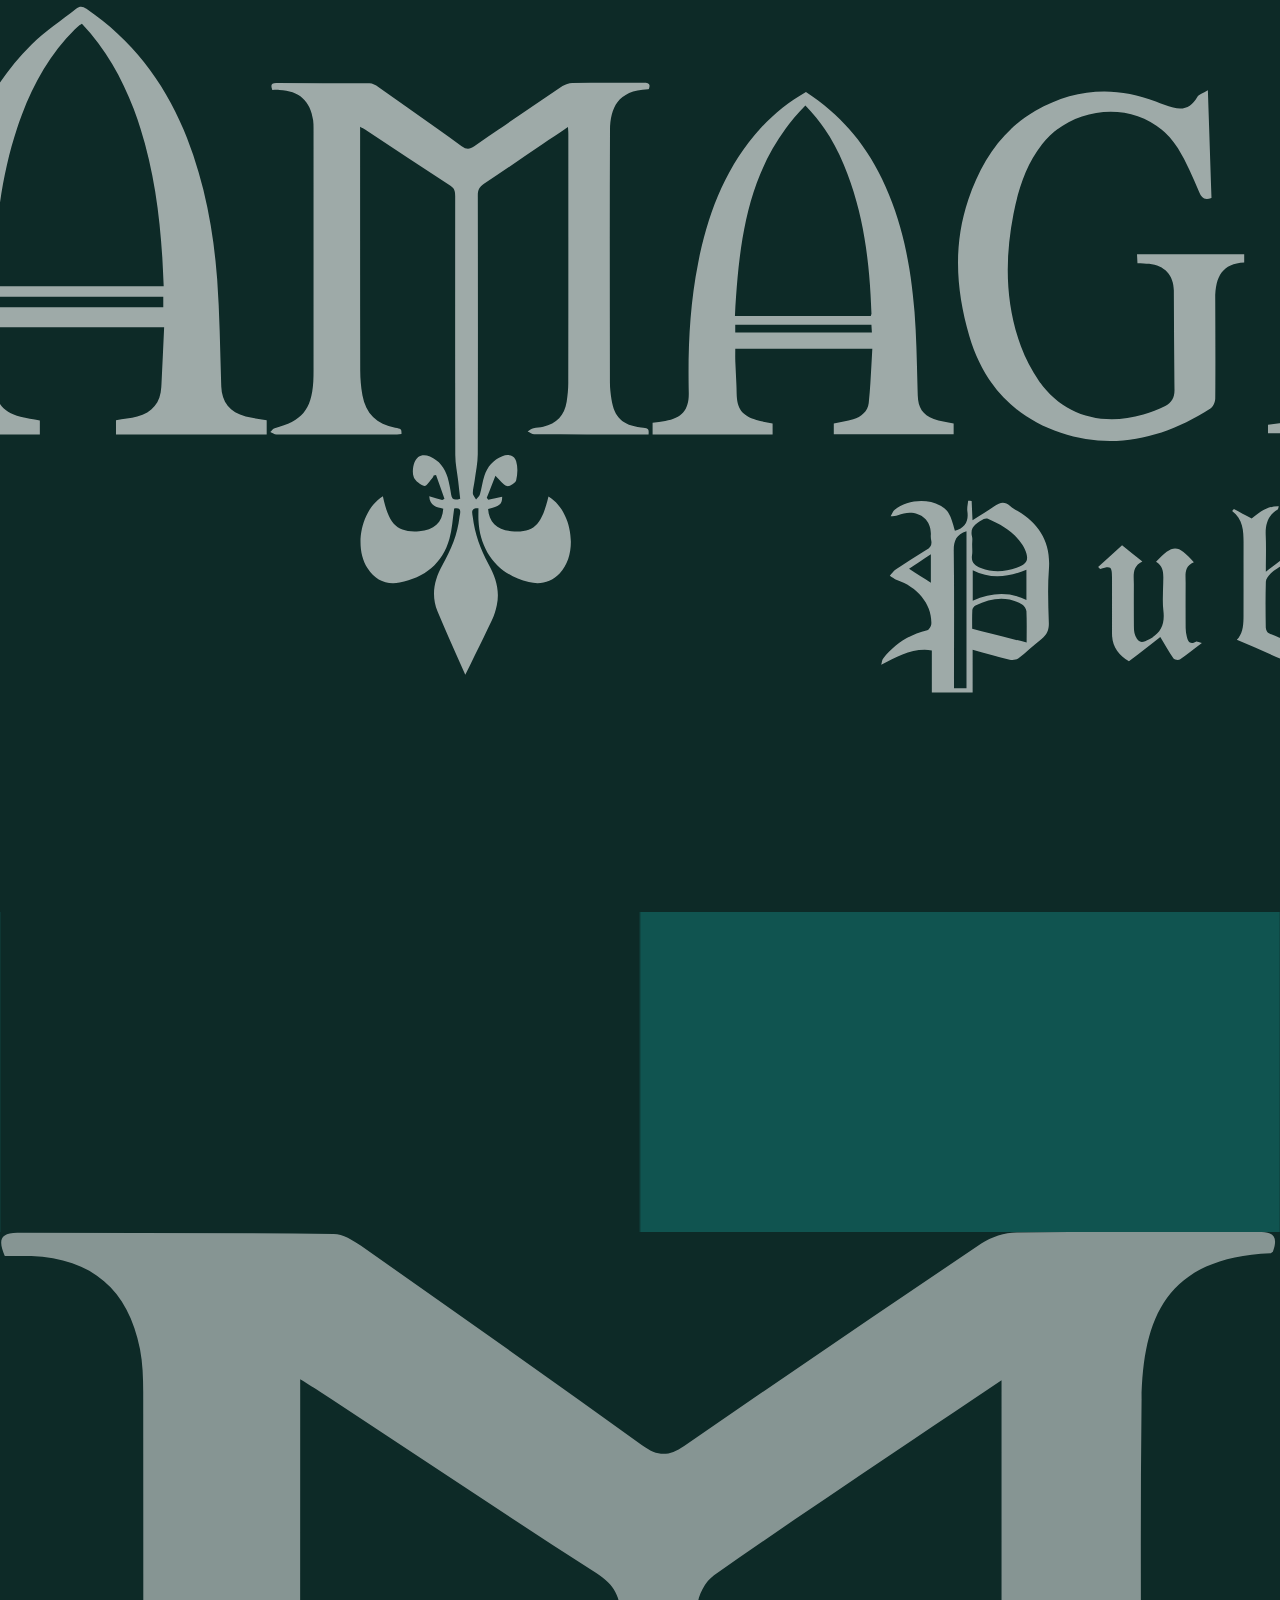
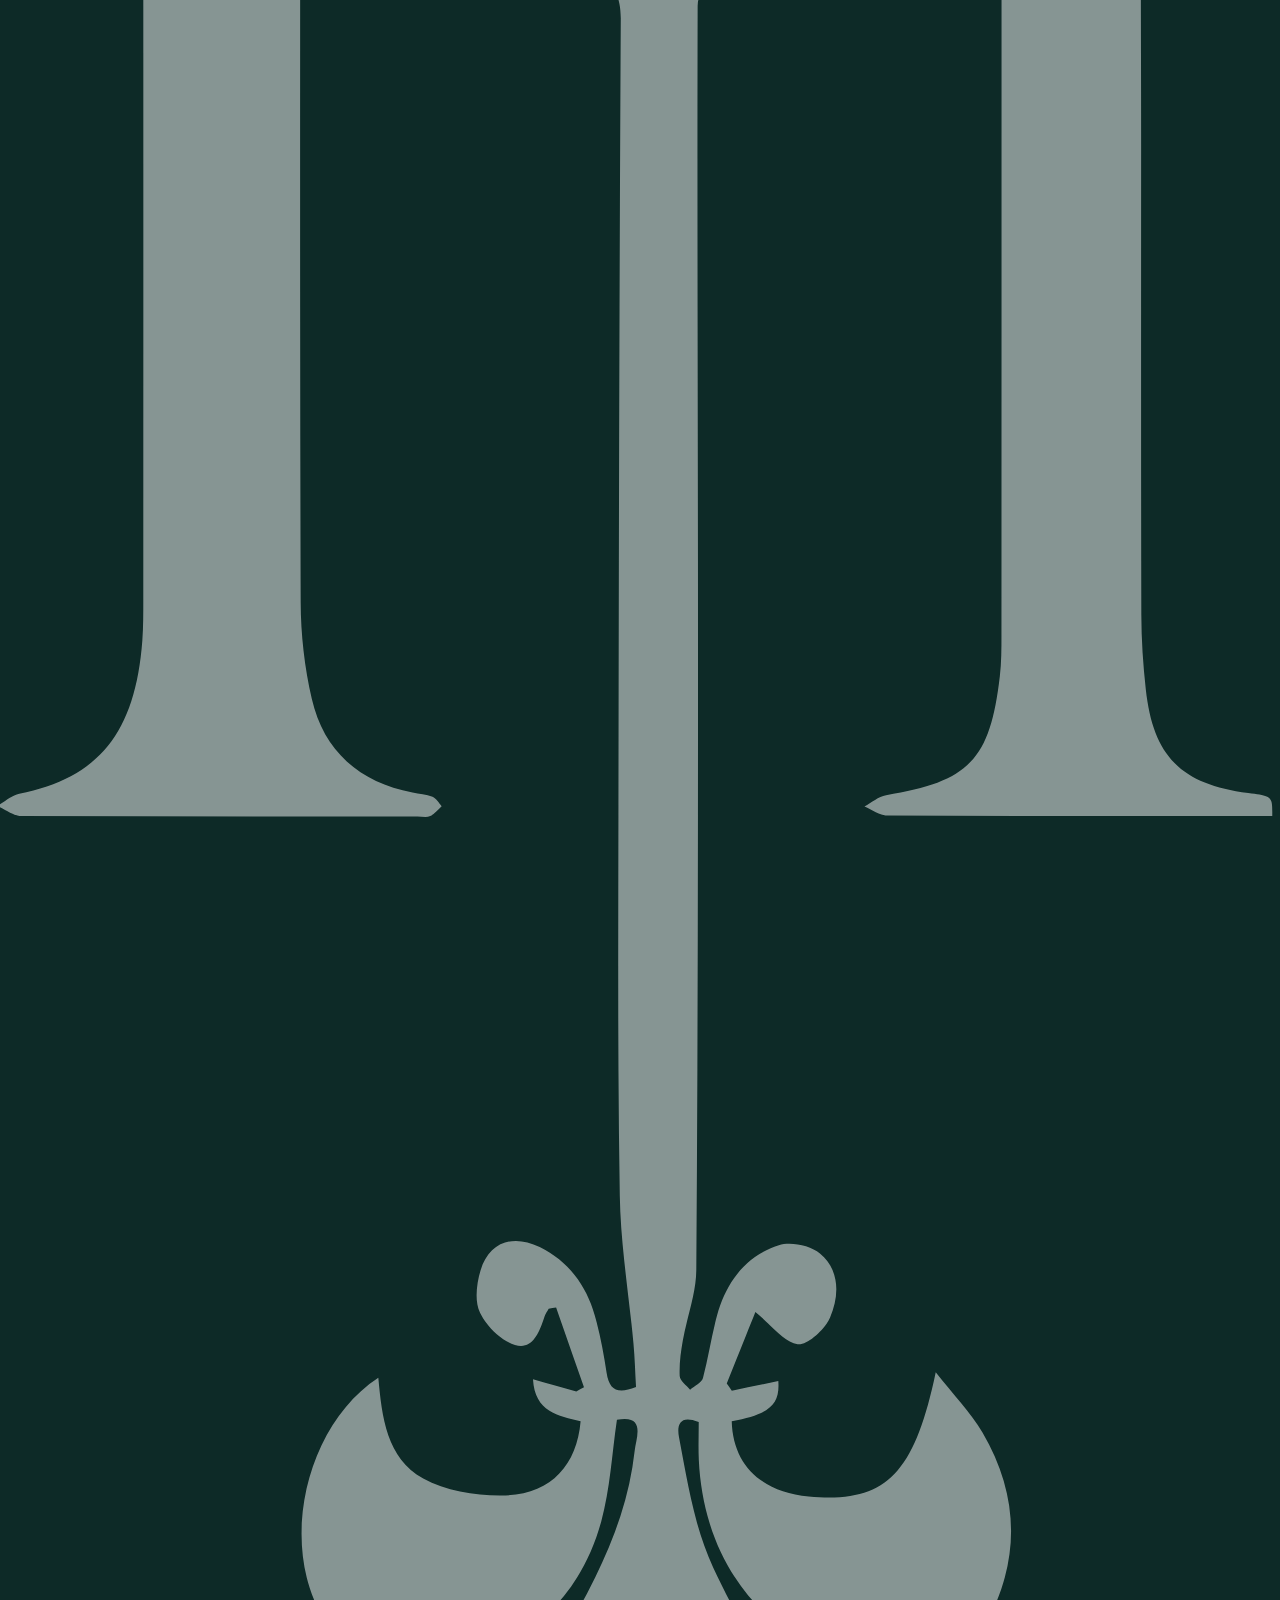
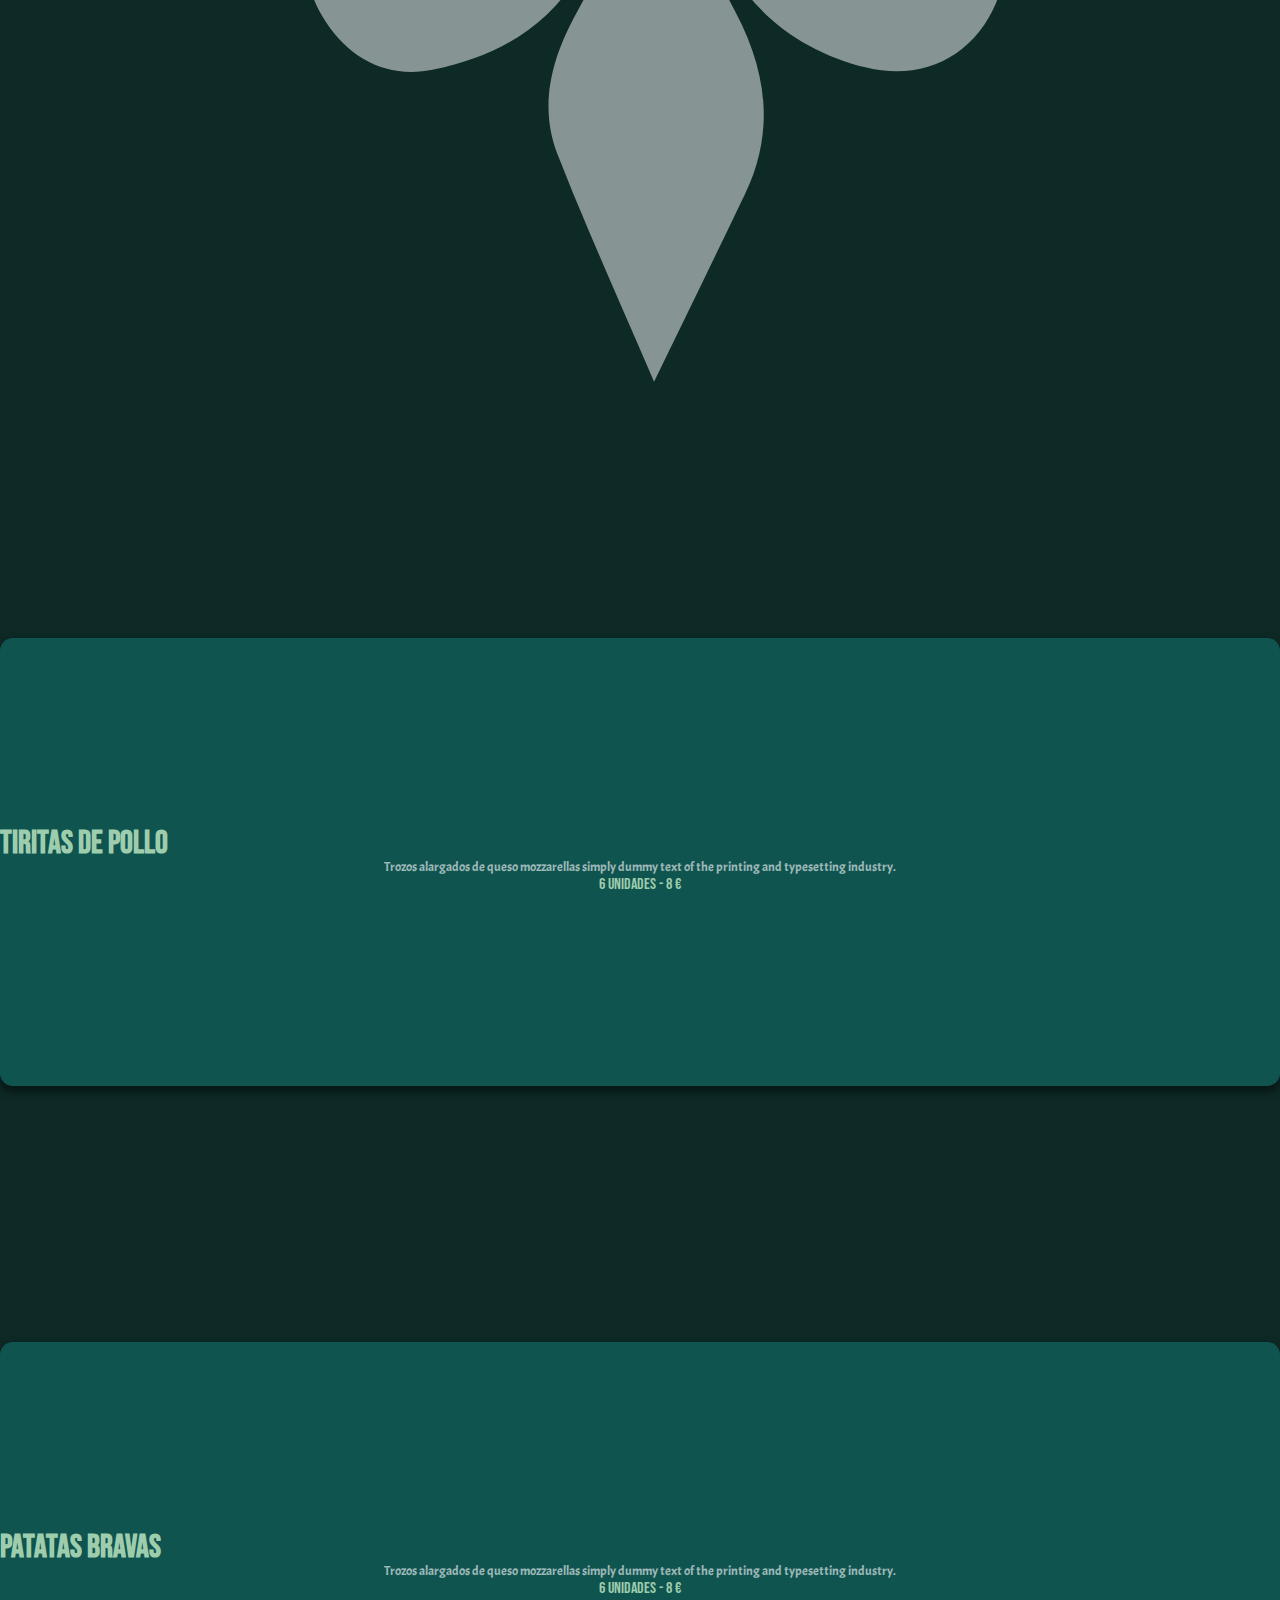
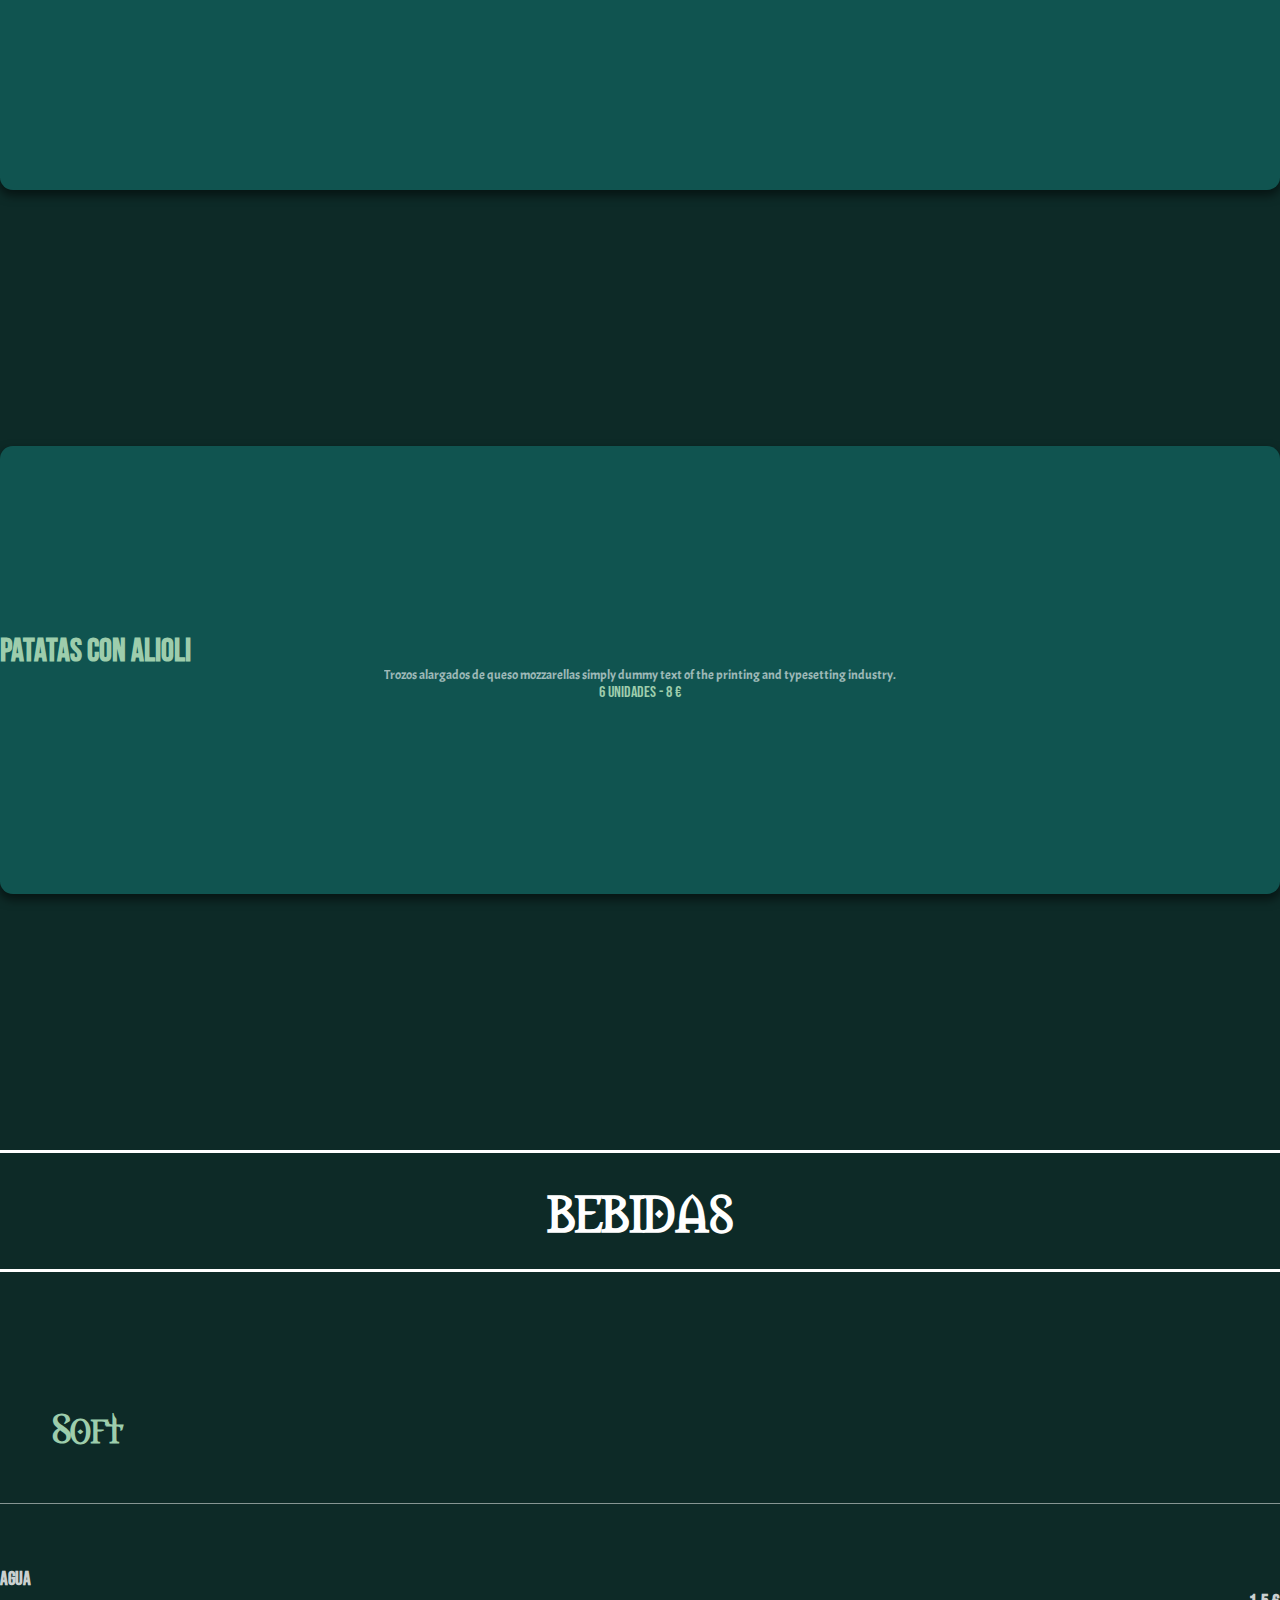
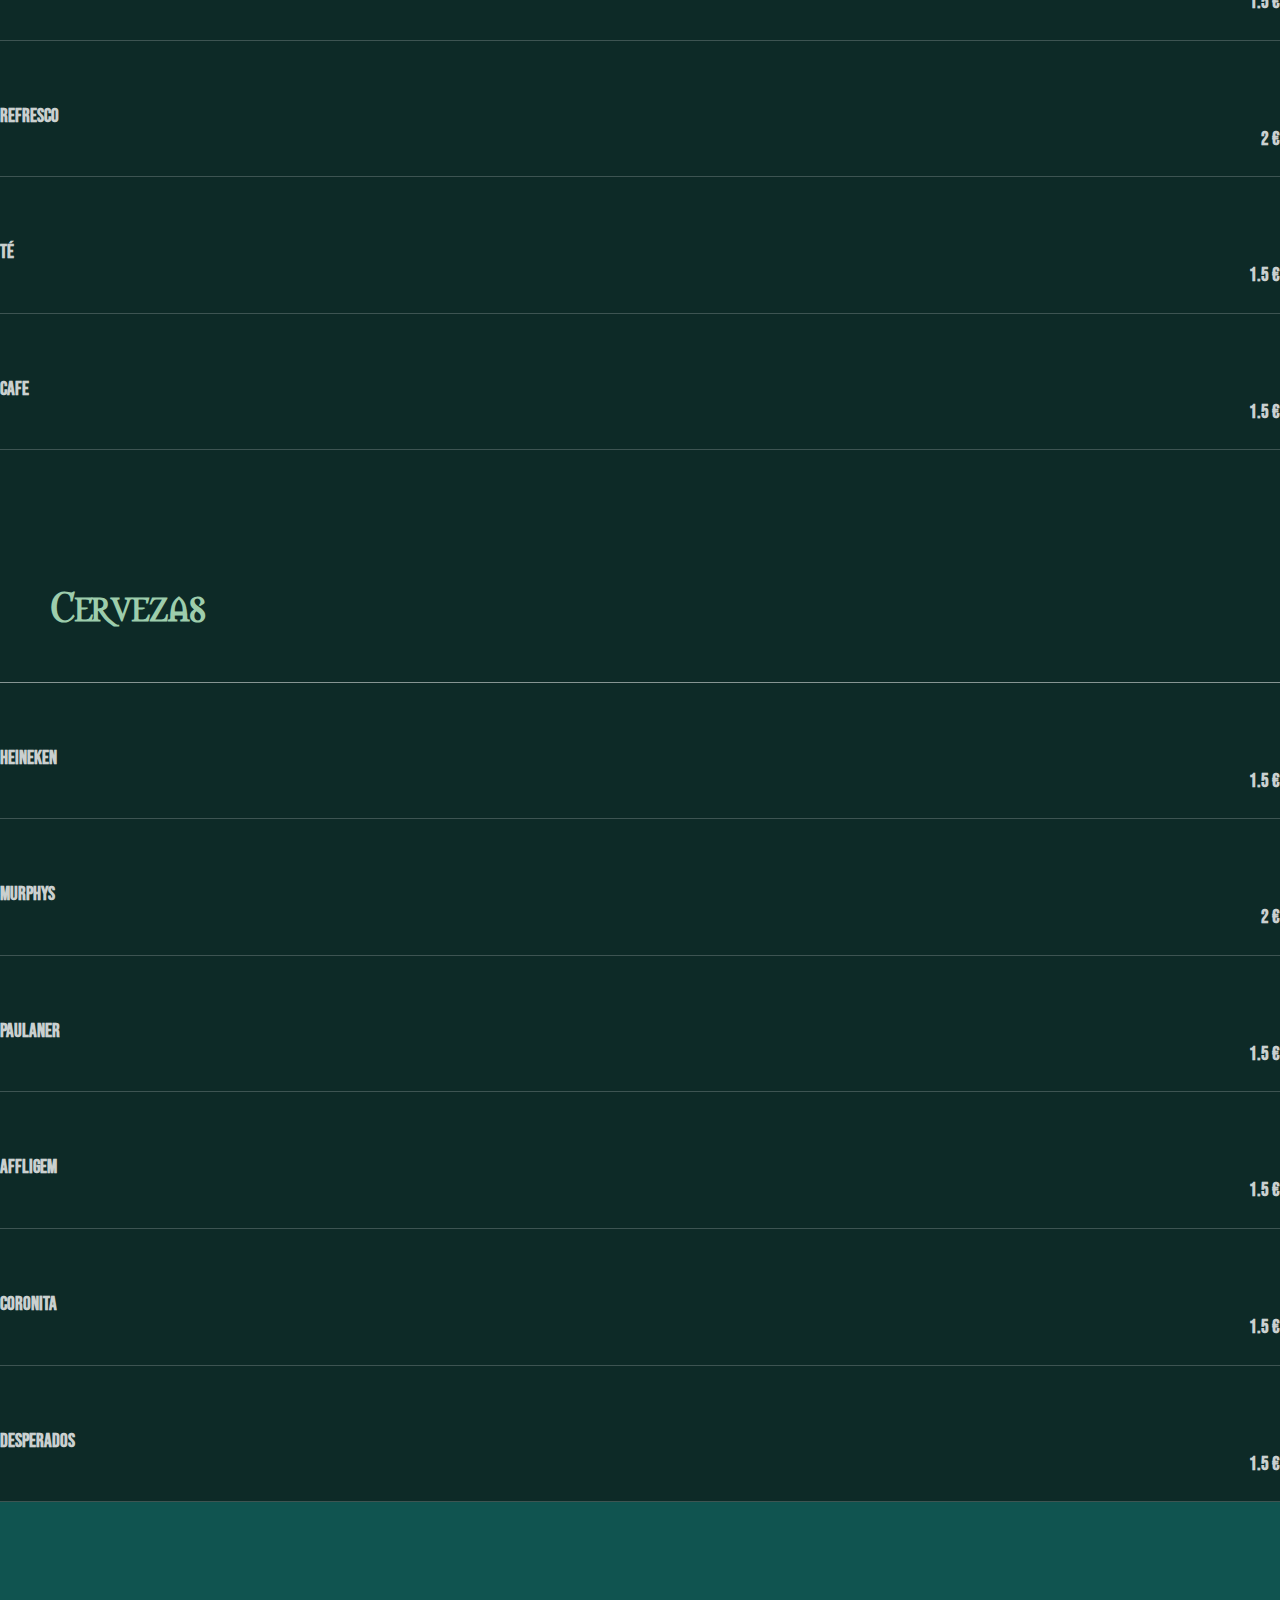
<file: menu.html>
<!DOCTYPE html>
<html lang="en">

<head>
    <meta charset="UTF-8">
    <meta http-equiv="X-UA-Compatible" content="IE=edge">
    <meta name="viewport" content="width=device-width, initial-scale=1.0">
    <!-- CSS personal -->
    <link rel="stylesheet" href="styleCSS/style.css">
    <!-- CSS only -->
    <link href="https://cdn.jsdelivr.net/npm/bootstrap@5.1.3/dist/css/bootstrap.min.css" rel="stylesheet"
        integrity="sha384-1BmE4kWBq78iYhFldvKuhfTAU6auU8tT94WrHftjDbrCEXSU1oBoqyl2QvZ6jIW3" crossorigin="anonymous">
    <!-- GOOGLE FONTS only -->
    <link rel="preconnect" href="https://fonts.googleapis.com">
    <link rel="preconnect" href="https://fonts.gstatic.com" crossorigin>
    <link href="https://fonts.googleapis.com/css2?family=Acme&family=Bebas+Neue&display=swap" rel="stylesheet">
    <title>MENU</title>
</head>

<body class="container-fluid ">
    <div class="row topBlock">
        <div class="col-6 left-main">

        </div>
        <div class="col-6 right-main">
            <div class="container logoContainer">
                <img src="img/mlogo.svg" alt="Logo M" class="logo">
            </div>
        </div>
    </div>

    <div class="row middleBlock">
        <div class="col-6 left-main">
            <img src="img/logo-blanco.svg" alt="logo Amagi Blanco" class="logo">
        </div>
        <div class="col-6 right-main">
            <ul class="mainMenu">
                <li class="mainMenu_Options">MENU</li>
                <li class="mainMenu_Options">EVENTOS</li>
            </ul>
        </div>
    </div>


    <div class="row bottomBlock">
        <div class="col-6 left-main">
            <p>Lorem Ipsum is simply dummy text of the printing and typesetting industry. Lorem Ipsum has been the
                industry's standard dummy text ever since the 1500s, when an unknown printer took a galley of type
                and
                scrambled it to make a type specimen book.</p>
        </div>
        <div class="col-6 right-main">
            <ul class="cartaMenu">
                <li class="cartaMenu_Options">CARTA</li>
                <li class="cartaMenu_Options">BEBIDAS</li>
                <li class="cartaMenu_Options">CERVEZAS</li>
                <li class="cartaMenu_Options">GIN TONIC</li>
            </ul>
        </div>
    </div>

    <div class="row menublock">
        <div class="col-6 left-main">
            <h2 class="cartaTiltle">CARTA</h2>
            <div class="mealCardContainer">
                <div class="container mealCard">
                    <h3>PALITOS DE MOZARELLA</h3>
                    <p class="mealDescription">
                        Trozos alargados de queso mozzarellas
                        simply dummy text of the printing and
                        typesetting industry.
                    </p>
                    <div class="price">6 unidades - 8 €</div>
                </div>
                <div class="container mealCard">
                    <h3>TEQUEÑOS</h3>
                    <p class="mealDescription">
                        Trozos alargados de queso mozzarellas
                        simply dummy text of the printing and
                        typesetting industry.
                    </p>
                    <div class="price">6 unidades - 8 €</div>
                </div>
                <div class="container mealCard">
                    <h3>ALITAS DE POLLO</h3>
                    <p class="mealDescription">
                        Trozos alargados de queso mozzarellas
                        simply dummy text of the printing and
                        typesetting industry.
                    </p>
                    <div class="price">6 unidades - 8 €</div>
                </div>
                <div class="container logoContainerFoodmenu">
                    <img src="img/logo-blanco.svg" alt="Logo Amagi" class="logo">
                </div>
            </div>
        </div>

        <div class="col-6 right-mainAlternative ">
            <div class="container logoContainer">
                <img src="img/mlogo.svg" alt="Logo M" class="logoM">
            </div>
            <div class="mealCardContainer">
                <div class="container mealCard">
                    <h3>TIRITAS DE POLLO</h3>
                    <p class="mealDescription">
                        Trozos alargados de queso mozzarellas
                        simply dummy text of the printing and
                        typesetting industry.
                    </p>
                    <div class="price">6 unidades - 8 €</div>
                </div>
                <div class="container mealCard">
                    <h3>PATATAS BRAVAS</h3>
                    <p class="mealDescription">
                        Trozos alargados de queso mozzarellas
                        simply dummy text of the printing and
                        typesetting industry.
                    </p>
                    <div class="price">6 unidades - 8 €</div>
                </div>
                <div class="container mealCard">
                    <h3>PATATAS CON ALIOLI</h3>
                    <p class="mealDescription">
                        Trozos alargados de queso mozzarellas
                        simply dummy text of the printing and
                        typesetting industry.
                    </p>
                    <div class="price">6 unidades - 8 €</div>
                </div>
            </div>
        </div>

        <div class="container-fluid menuBebidas">
            <h2 class="bebidaTiltle">BEBIDAS</h2>
        </div>
        <div class="container-fluid bebidasBlock">
            <div class="row">
                <div class="col-6 left-main">
                    <h3 class="drinkSection">Soft</h3>
                    <div class="row drinkCard">
                        <div class="col-7">
                            <h4 class="drinkTitle">Agua</h4>
                        </div>
                        <div class="col-5">
                            <h4 class="drinkPrice">1.5 €</h4>
                        </div>
                    </div>
                    <div class="row drinkCard">
                        <div class="col-7">
                            <h4 class="drinkTitle">Refresco</h4>
                        </div>
                        <div class="col-5">
                            <h4 class="drinkPrice">2 €</h4>
                        </div>
                    </div>
                    <div class="row drinkCard">
                        <div class="col-7">
                            <h4 class="drinkTitle">Té</h4>
                        </div>
                        <div class="col-5">
                            <h4 class="drinkPrice">1.5 €</h4>
                        </div>
                    </div>
                    <div class="row drinkCard">
                        <div class="col-7">
                            <h4 class="drinkTitle">Cafe</h4>
                        </div>
                        <div class="col-5">
                            <h4 class="drinkPrice">1.5 €</h4>
                        </div>
                    </div>
                    <h3 class="drinkSection">Cervezas</h3>
                    <div class="row drinkCard">
                        <div class="col-7">
                            <h4 class="drinkTitle">HEINEKEN</h4>
                        </div>
                        <div class="col-5">
                            <h4 class="drinkPrice">1.5 €</h4>
                        </div>
                    </div>
                    <div class="row drinkCard">
                        <div class="col-7">
                            <h4 class="drinkTitle">MURPHYS</h4>
                        </div>
                        <div class="col-5">
                            <h4 class="drinkPrice">2 €</h4>
                        </div>
                    </div>
                    <div class="row drinkCard">
                        <div class="col-7">
                            <h4 class="drinkTitle">PAULANER</h4>
                        </div>
                        <div class="col-5">
                            <h4 class="drinkPrice">1.5 €</h4>
                        </div>
                    </div>
                    <div class="row drinkCard">
                        <div class="col-7">
                            <h4 class="drinkTitle">AFFLIGEM</h4>
                        </div>
                        <div class="col-5">
                            <h4 class="drinkPrice">1.5 €</h4>
                        </div>
                    </div>
                    <div class="row drinkCard">
                        <div class="col-7">
                            <h4 class="drinkTitle">CORONITA</h4>
                        </div>
                        <div class="col-5">
                            <h4 class="drinkPrice">1.5 €</h4>
                        </div>
                    </div>
                    <div class="row drinkCard">
                        <div class="col-7">
                            <h4 class="drinkTitle">DESPERADOS</h4>
                        </div>
                        <div class="col-5">
                            <h4 class="drinkPrice">1.5 €</h4>
                        </div>
                    </div>
                </div>
                <div class="col-6 right-main">
                    <div class="row containerImg">
                        <img src="img/botellas.svg" alt="bottles Amagi" class="bottles">
                    </div>
                    <h3 class="drinkSection">Vino</h3>
                    <div class="row drinkCard">
                        <div class="col-7">
                            <h4 class="drinkTitle">Blanco</h4>
                        </div>
                        <div class="col-5">
                            <h4 class="drinkPrice">5 €</h4>
                        </div>
                    </div>
                    <div class="row drinkCard">
                        <div class="col-7">
                            <h4 class="drinkTitle">White</h4>
                        </div>
                        <div class="col-5">
                            <h4 class="drinkPrice">4 €</h4>
                        </div>
                    </div>
                    <div class="row drinkCard">
                        <div class="col-7">
                            <h4 class="drinkTitle">Rosado</h4>
                        </div>
                        <div class="col-5">
                            <h4 class="drinkPrice">5 €</h4>
                        </div>
                    </div>
                    <div class="row drinkCard">
                        <div class="col-7">
                            <h4 class="drinkTitle">Rojo</h4>
                        </div>
                        <div class="col-5">
                            <h4 class="drinkPrice">4.5 €</h4>
                        </div>
                    </div>
                    <div class="row drinkCard">
                        <div class="col-7">
                            <h4 class="drinkTitle">Red</h4>
                        </div>
                        <div class="col-5">
                            <h4 class="drinkPrice">5 €</h4>
                        </div>
                    </div>
                    <h3 class="drinkSection">Licores</h3>
                    <div class="row drinkCard">
                        <div class="col-7">
                            <h4 class="drinkTitle">Whiske</h4>
                        </div>
                        <div class="col-5">
                            <h4 class="drinkPrice">5 €</h4>
                        </div>
                    </div>
                    <div class="row drinkCard">
                        <div class="col-7">
                            <h4 class="drinkTitle">Ron</h4>
                        </div>
                        <div class="col-5">
                            <h4 class="drinkPrice">4 €</h4>
                        </div>
                    </div>
                    <div class="row drinkCard">
                        <div class="col-7">
                            <h4 class="drinkTitle">Tequila</h4>
                        </div>
                        <div class="col-5">
                            <h4 class="drinkPrice">5 €</h4>
                        </div>
                    </div>
                    <div class="row drinkCard">
                        <div class="col-7">
                            <h4 class="drinkTitle">Vodka</h4>
                        </div>
                        <div class="col-5">
                            <h4 class="drinkPrice">4.5 €</h4>
                        </div>
                    </div>
                </div>
            </div>
        </div>
        <div class="container-fluid menuBebidas">
            <h2 class="bebidaTiltle">GIN TONIC</h2>
        </div>
</body>

</html>
</file>
<file: styleCSS/style.css>
* {
  margin: 0;
  padding: 0;
}

@font-face {
  font-family: "Morpheus";
  src: url(../fonts/MORPHEUS.TTF);
}

body {
  background: #0d2a27;
  background: -webkit-gradient(linear, left top, right top, color-stop(50%, #0d2a27), color-stop(50%, #105450));
  background: linear-gradient(90deg, #0d2a27 50%, #105450 50%);
}

.container-fluid {
  background-color: #0d2a27;
}

.row .left-main {
  background-color: #0d2a27;
}

.row .right-main {
  padding-bottom: 8%;
  background-color: #105450;
}

.row .right-mainAlternative {
  background-color: #0d2a27;
}

.topBlock {
  padding-bottom: 5%;
}

.topBlock .left-main {
  padding-top: 4%;
}

.topBlock .right-main {
  padding-top: 4%;
}

.topBlock .right-main .logoContainer {
  display: -webkit-box;
  display: -ms-flexbox;
  display: flex;
  -webkit-box-orient: horizontal;
  -webkit-box-direction: normal;
      -ms-flex-direction: row;
          flex-direction: row;
  -webkit-box-pack: center;
      -ms-flex-pack: center;
          justify-content: center;
  -webkit-box-align: start;
      -ms-flex-align: start;
          align-items: flex-start;
}

.topBlock .right-main .logoContainer .logo {
  opacity: 0.1;
  width: 90%;
}

.middleBlock {
  margin-top: 100%;
  border-top: 0.15rem solid #fff;
  border-bottom: 0.15rem solid #fff;
}

.middleBlock .left-main {
  padding-top: 5%;
}

.middleBlock .left-main .logo {
  width: 100%;
  opacity: 0.8;
}

.middleBlock .right-main {
  padding-left: 5%;
}

.middleBlock .right-main ul {
  display: -webkit-box;
  display: -ms-flexbox;
  display: flex;
  -webkit-box-pack: center;
      -ms-flex-pack: center;
          justify-content: center;
  -webkit-box-orient: vertical;
  -webkit-box-direction: normal;
      -ms-flex-direction: column;
          flex-direction: column;
  padding: 0px;
}

.middleBlock .right-main ul li {
  height: 3.2rem;
  font-family: "Bebas Neue", cursive;
  color: #9ed1ae;
  list-style: none;
  font-size: 3rem;
}

.bottomBlock {
  padding-top: 2%;
  border-bottom: 0.2rem solid white;
}

.bottomBlock .left-main {
  padding: 5%;
}

.bottomBlock .left-main p {
  opacity: 0.6;
  color: #fff;
  font-size: 0.7rem;
  text-align: center;
  font-family: "Acme", sans-serif;
}

.bottomBlock .right-main {
  padding-top: 4%;
  display: none;
}

.bottomBlock .right-main ul {
  padding-left: 4%;
}

.bottomBlock .right-main ul li {
  height: 2rem;
  font-family: "Bebas Neue", cursive;
  color: #fff;
  list-style: none;
  font-size: 1.8rem;
  opacity: 0.8;
}

/*git remote add origin https://github.com/FarreraE/amagi.git
git branch -M main
git push -u origin main*/
.cartaTiltle {
  font-size: 3rem;
  padding-top: 10%;
  color: white;
  text-align: center;
  font-family: "Morpheus";
}

.mealCardContainer {
  padding-bottom: 20%;
}

.mealCardContainer .mealCard {
  margin-top: 20%;
  background-color: #105450;
  border-radius: 0.8rem;
  padding-top: 15%;
  -webkit-box-shadow: 0px 5px 10px 1px rgba(0, 0, 0, 0.5);
          box-shadow: 0px 5px 10px 1px rgba(0, 0, 0, 0.5);
}

.mealCardContainer .mealCard h3 {
  color: #9dcdac;
  font-family: "Bebas Neue", cursive;
  font-size: 2rem;
  line-height: 1.8rem;
}

.mealCardContainer .mealCard p {
  color: #fff;
  font-family: "Acme", sans-serif;
  font-size: 0.8rem;
  text-align: center;
  opacity: 0.6;
}

.mealCardContainer .mealCard .price {
  font-family: "Bebas Neue", cursive;
  font-size: 1rem;
  padding-bottom: 15%;
  color: #9dcdac;
  text-align: center;
}

.mealCardContainer .logoContainerFoodmenu {
  margin-top: 50%;
  display: -webkit-box;
  display: -ms-flexbox;
  display: flex;
  -webkit-box-pack: center;
      -ms-flex-pack: center;
          justify-content: center;
}

.mealCardContainer .logoContainerFoodmenu .logo {
  -webkit-transform: scale(1.2);
          transform: scale(1.2);
  width: 100%;
  opacity: 0.6;
}

.right-mainAlternative .logoContainer {
  display: -webkit-box;
  display: -ms-flexbox;
  display: flex;
  -webkit-box-orient: horizontal;
  -webkit-box-direction: normal;
      -ms-flex-direction: row;
          flex-direction: row;
  -webkit-box-pack: center;
      -ms-flex-pack: center;
          justify-content: center;
  -webkit-box-align: start;
      -ms-flex-align: start;
          align-items: flex-start;
}

.right-mainAlternative .logoContainer .logoM {
  opacity: 0.5;
  width: 100%;
}

.logoContainer {
  margin-top: 25%;
  display: -webkit-box;
  display: -ms-flexbox;
  display: flex;
  -webkit-box-pack: center;
      -ms-flex-pack: center;
          justify-content: center;
}

.logoContainer .logo {
  -webkit-transform: scale(1.2);
          transform: scale(1.2);
  width: 100%;
  opacity: 0.6;
}

.menuBebidas {
  border-bottom: 0.2rem solid white;
  border-top: 0.2rem solid white;
}

.menuBebidas .bebidaTiltle {
  font-size: 3rem;
  padding-top: 2%;
  padding-bottom: 2%;
  color: white;
  text-align: center;
  font-family: "Morpheus";
}

.bebidasBlock {
  color: rgba(255, 255, 255, 0.8);
}

.bebidasBlock .containerImg {
  display: -webkit-box;
  display: -ms-flexbox;
  display: flex;
  -webkit-box-pack: center;
      -ms-flex-pack: center;
          justify-content: center;
  padding-top: 15%;
}

.bebidasBlock .containerImg .bottles {
  width: 100%;
  opacity: 0.5;
}

.bebidasBlock .containerImg .clover {
  width: 80%;
  opacity: 0.2;
}

.bebidasBlock .drinkSection {
  color: #9dcdac;
  font-size: 2.4rem;
  font-family: "Morpheus";
  padding-left: 4%;
  padding-top: 10%;
  padding-bottom: 4%;
  border-bottom: 0.1rem solid rgba(255, 255, 255, 0.5);
}

.bebidasBlock .drinkCard {
  padding-top: 5%;
  padding-bottom: 2%;
  margin: 0%;
  font-family: "Bebas Neue", cursive;
  border-bottom: 0.01rem solid rgba(255, 255, 255, 0.2);
}

.bebidasBlock .drinkCard .drinkPrice {
  font-size: 1.2rem;
  text-align: right;
  padding: 0%;
  margin: 0%;
}

.bebidasBlock .drinkCard .drinkTitle {
  font-size: 1.2rem;
  text-align: left;
  padding: 0%;
  margin: 0%;
}

.bebidasBlock .right-mainAlternativeDrink {
  background-color: red;
}

.test {
  height: 50vh;
  background-color: #0d2a27;
}

.ginBlock .gintonicCard {
  height: 32vh;
  padding-top: 10%;
}

.ginBlock .gintonicCard .bottleGin .btl {
  width: 120%;
}

.ginBlock .gintonicCard .ginDescription {
  color: white;
  margin-top: 8%;
  height: 60%;
  padding: 0%;
}

.ginBlock .gintonicCard .ginDescription .ginTitle {
  font-size: 2.2rem;
  font-family: "Morpheus";
  height: 30%;
  padding: 0%;
  padding-bottom: 20%;
  margin: 0%;
}

.ginBlock .gintonicCard .ginDescription .ginDescription {
  font-size: 0.8rem;
  font-family: "Acme", cursive;
  height: 40%;
  padding: 0%;
  padding-bottom: 20%;
  margin: 0%;
}

.ginBlock .gintonicCard .ginDescription .ginTopping {
  font-size: 1rem;
  font-family: "Bebas Neue", cursive;
  height: 15%;
  padding: 0%;
  margin: 0%;
}
/*# sourceMappingURL=style.css.map */
</file>
